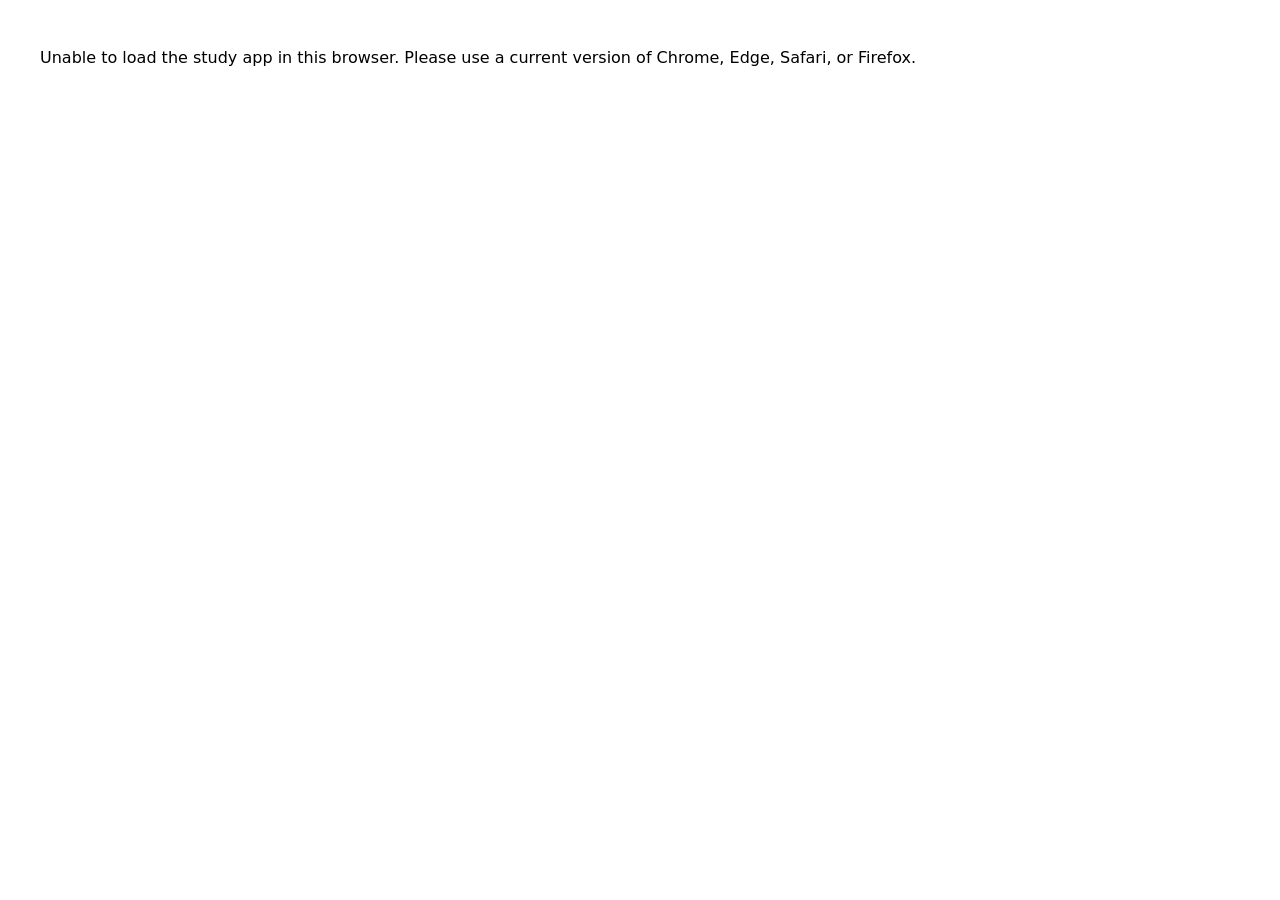
<file: index.html>
<!doctype html><html lang="en"><head><meta charset="utf-8"><meta name="viewport" content="width=device-width,initial-scale=1"><title>Citizenship Study Lab</title><meta http-equiv="refresh" content="0; url=./citizenship-practice/"><script>location.replace('./citizenship-practice/');</script></head><body style="font-family:system-ui;padding:2rem"><p>Opening <a href="./citizenship-practice/">Citizenship Study Lab</a>…</p></body></html>
</file>
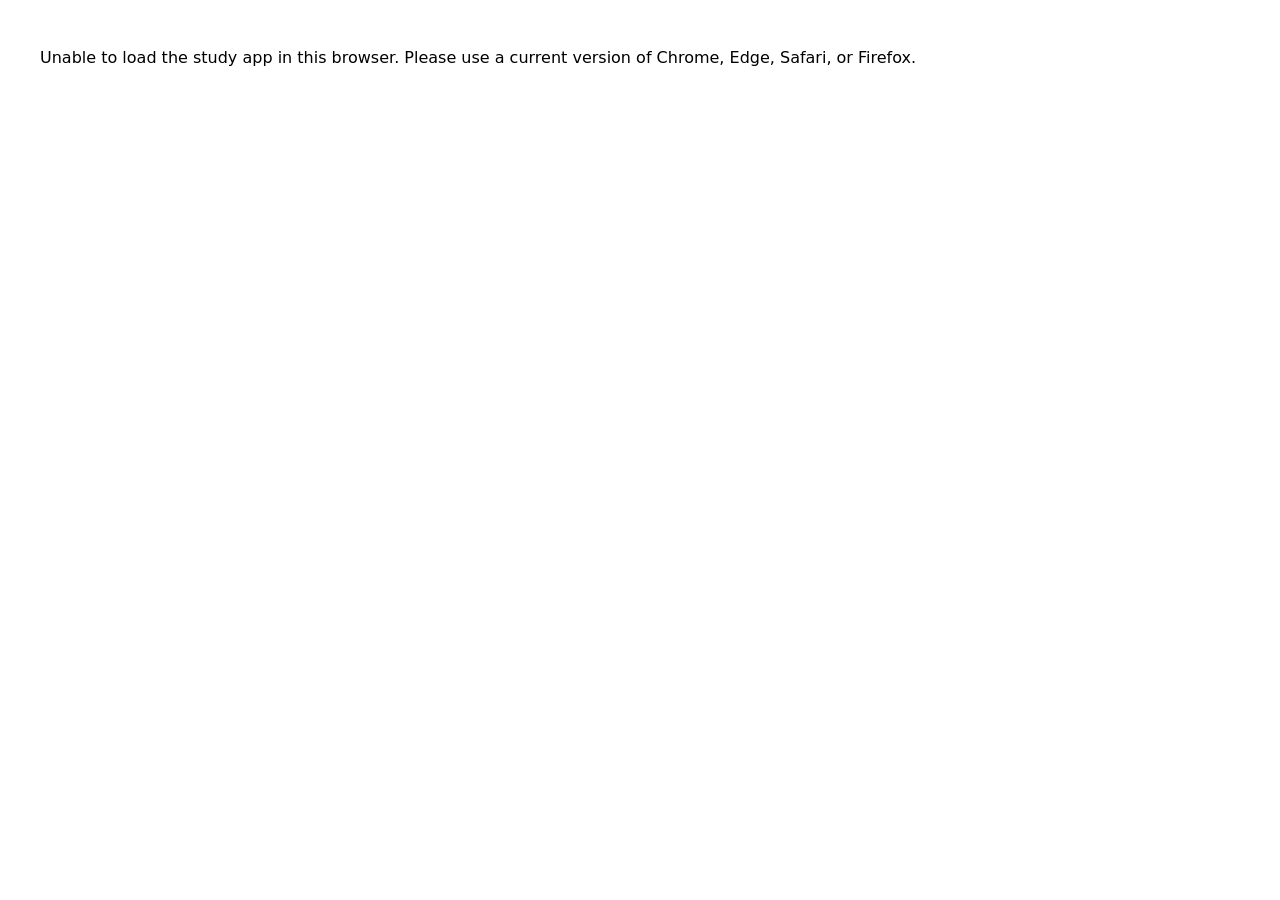
<file: citizenship-practice/index.html>
<!doctype html><html><head><meta charset="utf-8"><meta name="viewport" content="width=device-width,initial-scale=1"><title>Citizenship Study Lab</title></head><body><script>
(async()=>{const b=Uint8Array.from(atob("H4sIAB+qf2oC/+S9W28kR3Yw+D6/IpcDQ6Oviy2SfVGLLfYsm01JLXe36CYlefaDYURlRrGyOyuzJi9klwQBs/tg7D58uwvbgIGFDa+eFvMgLAbzspgXA+Y/0R9Y/4Q9l7hnZFaxW+aM18CMmpUZGZcT58S5xLl8/N9lVdquljKZt4vi0c8+xn+SQpTnB1uy3MIHUmTwz0K2Iknnom5ke7DVtbPtB1uP+GkpFvJg6yKXl8uqbreStCpbWUKryzxr5weZvMhTuU0/JnmZt7kotptUFPJgFwdo87aQj47g+TeybOb5Mjltu2yVPBPT5Mff/H3yUooiOX4jFsmt5Lg8L/Jm/sFxsxRXv6uKjz/gr3/2cdOu8N/9uqrab7e3S3Gx2v/57s6euHvnIf/cg98P7kzv34fftcz2f54+uDO7+xH8mhad3P/53uz+LNuBn+dVAW9nO9MHd6fwM62lWMDv2UzM8PVSLGVNv+FHXr6Gbu/v7dzBYRZdix3fTz+8/wCHKfISOs5SeVdK7LiWsoSB7jy4d0/o39Pz/Z9LMXsw2+V54W/oe4d+48yoQTa7S+M1c5FVl/s7ye6D5Zvk3g78pz6fil/s3Zvc25s8uDe5vbv3/nc/+y/fTqs3203+TV6e70+rOpP1Njz5Dnf32yatq6LYnsq5uMirer9ZAMzm302rbPXtQtTnebm/83AGm7g9E4u8WO0/hf2sJ82qaeViu8sn22K5LOQ2P5hsncrzSiZfPt2aNKJsthtZ57OHaVVA1xei/gUB6f2HU5G+Pq+rrsz2a5EhDpzjv4Aov0jzOi1kItpkJ9mZ0HrufjjZ3d2d7O08oBVN2hq6Xooamid7D2q5eH8y3Mvuzs6f6Y72dnYm9+9MPrwD/exG++E50i6//3CRl9tzmZ/P233o5QKg0rVtVQLeLrv2WwTKfl7OYYWtevNt2tUNrHRZ5Qil725f1mIJYHzDCA+9PIBNeqjgKrq2ergUWYb7glv43c9uQ2/Vtw50EGlEbde1e+deJs/VNBGR33f+3nv/fQVqQki11fhp1+zvwQBmNPpBWMEoxH3wj/e/u91Wy2+zvFkWYrU/K+Sbh6+6ps1nq21FzfsANaDiqWwvAWkfiiI/L7dz2P9mP5W48ofnYgmrhUHw820Ewz7+57vbeJr4fbu4wNh7b6L/j9ttJn2P5uyu6aOPPoJnOBa8474TtRPcEHA39oXuEclmd2/pzcFBCgXMyzksjWngkrHho50db7TbIm3zC+luHO2Ai/e0Wd/NdwlvkBrlflqIxfIXd+4u30zuX1xO7sF03n+IO26wTqMKTjKBMRE9EhejPryPQFabLu9JOXvg93D73r3vbsuVnNbVpTM0rbqVb9ptWu+sqhf73RLOslQ08mEhW9jEbdxlBBPsglyEANCDZh/JB7MZoO55nWdmZ/HHQ/zPNmAFPGkl4E7RLcpmf3dWJ/B/RpEHhhy2AemYCm6nos56sFQbuguAaKoizxIGKy72/RDV91xU3xlFdRwrme9N1B93vnVmswOrSucVMKxvNf3u/BlDjVB+v5CzVk9sLz4xdxUPgGmkwVx37ztzpR9qAtMKMGvBRBSen9+paRm84y7dZsgsvOHt4+m56SCZmh2bFlX6+qGDIR/RVnCzZiGKImjqjka87n13J5FYfUS8C9BcVHB6bYgntVxK0f7izgSQ5X3CFkIO7OLbHsxdqvVgfm/24UyEML/rwtxQgt1THuXtofuz29N28AjqjZ7QtvfOl2WdAzxX3/ZGqRHUztH03W0c99vobIKG5/OqaT3SAmFib/Zh5KQStAYCTCbTqhZtXpX7ZVXKh3rz8pJ2mNDhO4JWVTb+4T7ABzyav4/bisdT78sH/Q/7vAagXVYtEmlwZDyQDzTocVP37wYUiqLd+8FO3O3xGIcAf35vdlfs7bhEcreH5nDcNq1om3dAcfzeX8yHs49m0+scgT0k415H6H3vTnDQMBrwZ0BaZcg9+vT/3c9+/usu/2by81o2XdE2+AdqAieilPb0IBTqnfn4oSt2jEAN5SbkIAkJUAbDIphxe5nDsRVB942EgjjD84ADKo+sv9V7H0gSP5cPYLg70cGqC1nPCmBH8zzLZKl6epTlF99aifPPHjLb2Xk4IhF+tGMFQqL4iT0lYIa/TgGXHGjvhVvHp0Swt+HSN5YUdh7IBQyK7XuCzh4KOndB0LlDgk44hk9Ge1r0we1gDQcIHSZwKeuQthQGfKdef/uOHPmeSzr3+tzBm/[base64]/cnP5cfgYpyL9kBvls1OYkUtYTTHeSs79yp74sZnqwaGFtbtr2YAvYCv3mYl42MnLp91RfW53XO7OwboNVMvtnfc3D7Tu/wuxc99xko3zoHg+Y4zPE0vdK+ROnNoM1d1uxaYdViV64aZVVAQckDnzh3Y6Jk9frbjWmnrL7dkEZYKXDGvhOVCno0/rP/fiGzXPwi0GLf/5ZVyEGt8TurPoy00YLESBOyypgNAIh9993PPv6AjYYff6BsnGgBe/QxMOQEuFfTHGzhV2iibCSRr36MKvmW1xBG9x8o9XsryUQrtlv74NGXt09vJy9E29WARd+QiJ0c5Rd52iQnNR4Tqfz4A+jJ6w4NDzAAmx6SPCPjrH7JOsvWI2Uc/fgDbuY3b+C9MZrqBjwO/fdnH893zWTJqLoVt8kCtHYffbw0bRkYeurJZd7OE5HUElYHp1ua7O1s/7qTDcOP19nki67glVd10jUy6QD9F3D4ZElD45AulrwkWRletnmRtHOZKFkggcO+IFFwAb2ktz/+YAnzd8ClTlsLMfUc1JtE6VhbBJZX3WJp9wjk3rrdenSK/ziboaEl3G5IrdpKoOk5GsT/egpb9HormddyBjBp22Wz/8EHl5eXt7smzRtgbRcfpBacH8zgINqmtW7DGmSdi6LZFvAM5Oiqq1PZfMBvQfjahqUDWuNweqbVbJan8M3Woy/UX8mXp0dPT9U2nYhzmfz4N//w8QfCbLLC4Uc/s+iMEIDztFsaVEIK2vJhiUYSAOR8zwyezquqQfSgf5MVzDeRb0A8BH6A8JrvIS15gFc2BYWp3BN8Anj5Rixwmyyd0IN/++f/9e8cw/+pQRjYjUcf0ynkffFENunWo72dBOTVrFoAmLNEY11zG6BSLRuLMPD1iuzEe4kS15JfLGGe7yM6fpTkpXk6E3nxPuAXjfjIoEJ8ee66aPO8hakn//bPf/d/6F2yGBauiRrzor40pIGqY0sMkakMBgKkI7A0k4TFl6TNl/ADoJAs8qaRmSU+ZlNvsxhEgcZbjHryb//8D//T//v//G9qPUf4MLIYasyL4YYgNeqjwMwOtkPA5BdA9p8UcN4guZN9DhQ/mDmigj0BJu7a1WrN8mMrRHwmbMfxv1i2zVZCZ//BlivKIprfcfZghYegOdnoN2D3He9k1vypd9bgCx/h8Qk8z9/IjDD8/04+RqnEDKjePMd/YA3w6lHvLHc693tNscv/6/8Mu4THz0Evz5cgAh3Rxl63Z9QqYFY//uN/w532u1fvzvD+8JB2pte7x2LGjmjcnqkEgXMrelrrIbnJo8f4z/pR+odXJpq5xkP8e1pBEzqz3O/InLPVe0Q0gBMVLYoZ2GSHEd6Fin15qP4yUAn5utfpFI/4Rz/+5u/7XfKrx/DfhITazTrkEyA6R/3qOf2bNOLCwbkBYLLJzVBOoPfZLUJh5UXVWokkyRsiXisUZHImAC0T4G7A62FVeKMIB3PZ4mkNs1BfwVFcdBlMUMDxrWQDAWI1Ujx+az9LLucVnCYwwGyFZwbyS/gcWlYwdE1X2h2wxdub4GKfzyM4+QB93JZ2qfzouQLmS/qV8M8hAut1Chw46BOeYGfwD/CICqT2pomiusvUfa5ORy7Z4LY8UoideqFCCfw/SULhNth0fVOxp5rzB/yX/3FPEKapHeunqtuedWrr0Sfw/Zw4ABPrcziN1N6pUVyRBDs9I6nVnylZgHeSHU3yikehiEJ92A7dSZOgrocZ3b5m3s1AP6duHUHSffrolH9ZdrRJx/JN3ga92kePHoO6hlj+XJad369Zkfoj2EulKulNozNBvULD6ZbBHo14IObhHuwm1QzkpQfqjOhBjGyZ6sDUXTwW+MQ9TdaM+Vw00AsISTvJ67K6LO1gwWLwg5nGj9iBtGctHhsZv/zrQ7qSs44Ad+4EdqDeDf0DMsiiGWKCBsbpbPb+Q8/SQyacLK+ZRPdZNe3Zf9igsNWHLlp0LZiO6IiPYy6ZYW3Tv1Di1RD97iD9hl3pjz/Ly9YcHyRSWVxsxfIlSWXA/cUy+fE3/8g/lRjw42/+CQ5kWaJykIiajv5sdXtoJP7oMRo/Nj+iwqUH7Mm5BrqWFdY3jpiRkF4th6f5gjIM5+sjLfhMnab9xZl5OdcvOxGzu3+f6m2Od1z5a1e7o4c8ttLxILt+NNgZi9IOWfJvD0/GTxnNUPXY44jePweRBRieC1h1RGTuMF14psD6yMM79ywcPgDD6cWxa/x8XsIs/Gnhk7zqGnr66Me/+d+BefOT4IR+K0bDkkYPEPDs8FygRKyED/q1AavxzCB42vpd45OncMw8Tf4c/krO5nkzwGfWbGAJ55HftXny6AX8lfz4N3+7ftdGRM8HruhJcgDLnjQ1h+nTMYQyYwFndwnnPAmRtUSEBGwAtRPeWQmVvLkIokulAE6wcVeXyHdjponbdvaD1hbEvq1AOYlx5wEmuTRMWcvqIyx4GrLfgU5JobA9WpWCJkycx2VDvRbMcTz+E7bh8/IQoNt7pe9tTA/mQUS7cYl3jVwty8yTquE36iNZxK43hr7pXKavvY7oyYD54AjfhUfROuJDevBGKAmg0QGIYjRT7+kEA0inruZjeEdLpAsSy+jtpYmZBF3n7O9ovCRUTGGbd/7MxxqQyO2AShzXg6ojn1XtpdPutJsGrdj3CNsu7TS5MdF2cCpEEGVTBuQaHwSdo6PGB25iTUL+Yet2xvq1brjVRy7LNbiJ1iFN30oz15vd0wAdSxWTFzMALY8k/NPaqywTeZY3lkSHkca4cWwNW1NG9V9tU6FDBg0M3sDrbEEaMKf45fi26KZnc9m4Fjv6vQmVxFTknlDgrptt9Nb6vs0PgEMs8Iax1lgeF5658RmdlMhZE5l1KfEQtHJWVYGmD0DuRED3RS7Q+EsWX7Lx304Cm7++QCDH+7oqmiSfJZcg/iKTQyNJmsol9qGvT7J8NpP17eQr9NReJWlXkz80XSrIeVXAAqz1nNhkt8xoFmRVqbtCNslUAjOVZNcxvJJuYhwIa3bYpHW+bB/9DCYI3z8+fPHnB//12y3kJvtbJ3VepmifbFDFPFzAnFI4Yz5Fd5lyAfPammz9Gtp9PRetNiQ1HQhbC5kU4hI/wkcg72a/hKZia/+/buGDIxwrbzsSgidb3s+/mqBlFBqe9RvioycSNq5WN1Sz5Cls6RIYCF5vqBaPgX3iq5couDfw8BMJUBMYOnGJ3cs3MGVsSNd97hB6DXP4EqHprOHLkuz8py3AurmdHOIQynh1yftwbqCSKKJJFnC0wWbg5jdAX/iKcCVvb8O02nxJE8E4BX8aB2ySg72cVtVrkozwwSXsP3bWASqtsAfZ/DWC/1//5ai7+r5IYJsKATLUSm2CSDJZJEtx9UPzS27NkH0mzHBpfvV7hCw8UoClJ/ChC9lccBMQ1lrsFNoCHwKGjo9huBkDmIDb/DVtc9Efw//NbWkvXspmiShNXUu0JObVfhL2cJuOzUYkrVhM86vfltgC7xoAJ3nSoNMCWRVXv8VrTKCSHGYJm3D1fcNxL2/aSkGNQU/KE0gt2FGeSbpDvJCRkbe+m7wVSWSVZITydjerDDE0sm2AgKnNudtFJmd5qT72XoCY2QIJA42LBkThmnDcnQruSbxbwtLo95boTq/7JWwriI5AEwmat2XCqj0+Py6oNfYEylYDAKYFHOmDEFjFBX3RNbjURjYecXogQ+SYorlagaRp6y4FgV/yzCo6OhWlKmQcnP6sKzOBj6ENL8IS40s4uRZToOr2skpeVdNm3xnK6fCW7s7pwRDjX3RXv03mIpU9RPKo8JjWJKGZxMlOAVvLKllxz+cSaIFpLJkCAudppWGdzGpE5lo0BBZYhmRw5/ARrMkAW1poi6SU51WaVwrsWdW4xPonhIbjZ0K8x5s7GQbGf4vzAVGceoZWjSxm2w6A6HKFcTmvgYO081pKkhoMkrvUcTuhw0Ywx29US3PGfM2CwImsYFbw8JJ/L/[base64]/4aIeAcuoAR72hWUrgAvQcBL+6TdDPm34yv3Vl2kNn+WrARo3YxEazNHSIn4HYyR/[base64]/[base64]/hMzZ/Yp1HBydLft0+2T7cPtk33AK93HqerjhPs4NH2cON8rMn2O3KgCrtOVWvkCllYo+UwRzgkTbXKsyPW2R5lOW0BkZHFMXYpMEkFslGAIXA6bAR5nQOO11wjOI9BBYRpKa/NeXuQXNHKyvPoDgld4mty7YlkxtAT3BXfefw7Ny0b0GnflZqyTJ3+D2hyP9xZHwWfVZQLy+MplAHFjzxxGMmfA3oeIrZfQfAVK34Uszc9t/mnIkVru7sB/7u3QXzvD6pWyERcrGKxJ9j50JmWpwz/+gFsx59vdeQiEiqaQA/[base64]/O7TTtbA7gjK3jcDEuCG6OzPZC06+819dEY7KppIlKUkwGf/y58Sn9eogdcBwQ3qhdea1tuefmSHu6y0WVgZM0fIzhyERT5jm35hDI/qL5b6urrpcrwOBV63XGqB03w18n6iu2T5kQTjWGtzUj3rT4WlSeWcZOSrr6pWuyy1dNc7XSWvuho/ONaXx/Q2Jge7QMFkbShhbzxZdL0HgbIAtoxXCb3rDM+GCzKv7eIz3UX/GpHNl0lGuqK6gmDZd/NzCE2bycrIzggJI0vCc1d+BOjhrcerLgdBN1mCSgWwA4LW0EvVN1rs9S4Z/xSwZc0tZjDFG7zFDEd+B5U3omcakkU3YvxYe3okKBfrVqgio7eEfelSzsgnbrPREdT7rKJxUNwmzTMynqHsX431N+mPf+bfX3GMZcPBlU6zL8qC4+fMSgByhTwna6ZSSbvGjlpL2FzcW31juUS+2zRqroRUn/QBnyykKBtvQniqt7o/8usGEMyqogA1RXiAbdpqSQ3otFdTodMLLcmzrjCtHeOwA50ff/[base64]/V2hcePfuq5OXn63pzC9ew6JmrM7alAn8YAGvYUeE6tGnJ9YMeN6rKUNSUgOLD9LeJ+SbJIyANqIWiEq9/DEBUiqC+9+w4SNJWrH9zZioS+WmC+I5YRTKMsB/EH5A7v4YyA5T1q8LCAPtq6gxNAuuQuYyPilOwg7tjeNsfaOJs9Tp3RgW+O9OLDvyNdofsatga+YshHQvsVskjyjFMcil0EL1HykgKdh/htNZUr553D72Kv4VTFfvESeFpdSOcNXlcp/4DYqIYQXwz2QIxdZ4gYmPqZ6+YU64QsF/[base64]/VrQQIbHnD2afgl+s0KN/ItFPPKfsEERP8cPwFfBOh5a+2fySyRV7AAUfKOf3E1Ec4WAWPMfsITTcPfBHZAYuXJPl+2JkrZrxQ02NtUU/KUcTd1se29edOy/4tFMg4YoEcD+ckyVFJy8HetRMQk1plReIu+jjK+htk9PUCCFHfAuNi6ar4BNeIXHdZFVc/tORc6FCQ39/ArsgNt8U3Lq6lBGfsm0N8d9DN8JwYXUOpa1xs9xzOSMWaAm9dkH9bVbELGihZVpzEoCR2H5+KAvqQ7De5dOxk7N3qIHT0mz4CM4LjbW2HP0j8A1C+cXA70hX9iE0goVQ3iRSwTl6uRe9j+zBRS0J0IAf5GL+5ABLEKAaL4y5uw/DJRSeLC3y8EE2ObGlZwakNapuvScKGgR7OwRViib8GsJs4DsICMfrpghCvch1oHfS/3qaMo3Okr5tD69jgm6J3RZKKtU2gKPLLyJl9KkvEKxzjswrTheGVi0RbH3pY49nQqMNBR"),c=>c.charCodeAt(0));const ds=new DecompressionStream("gzip");const t=await new Response(new Blob([b]).stream().pipeThrough(ds)).text();document.open();document.write(t);document.close();})().catch(e=>{document.body.innerHTML="<p style='font-family:system-ui;padding:2rem'>Unable to load the study app in this browser. Please use a current version of Chrome, Edge, Safari, or Firefox.</p>";console.error(e);});
</script></body></html>
</file>
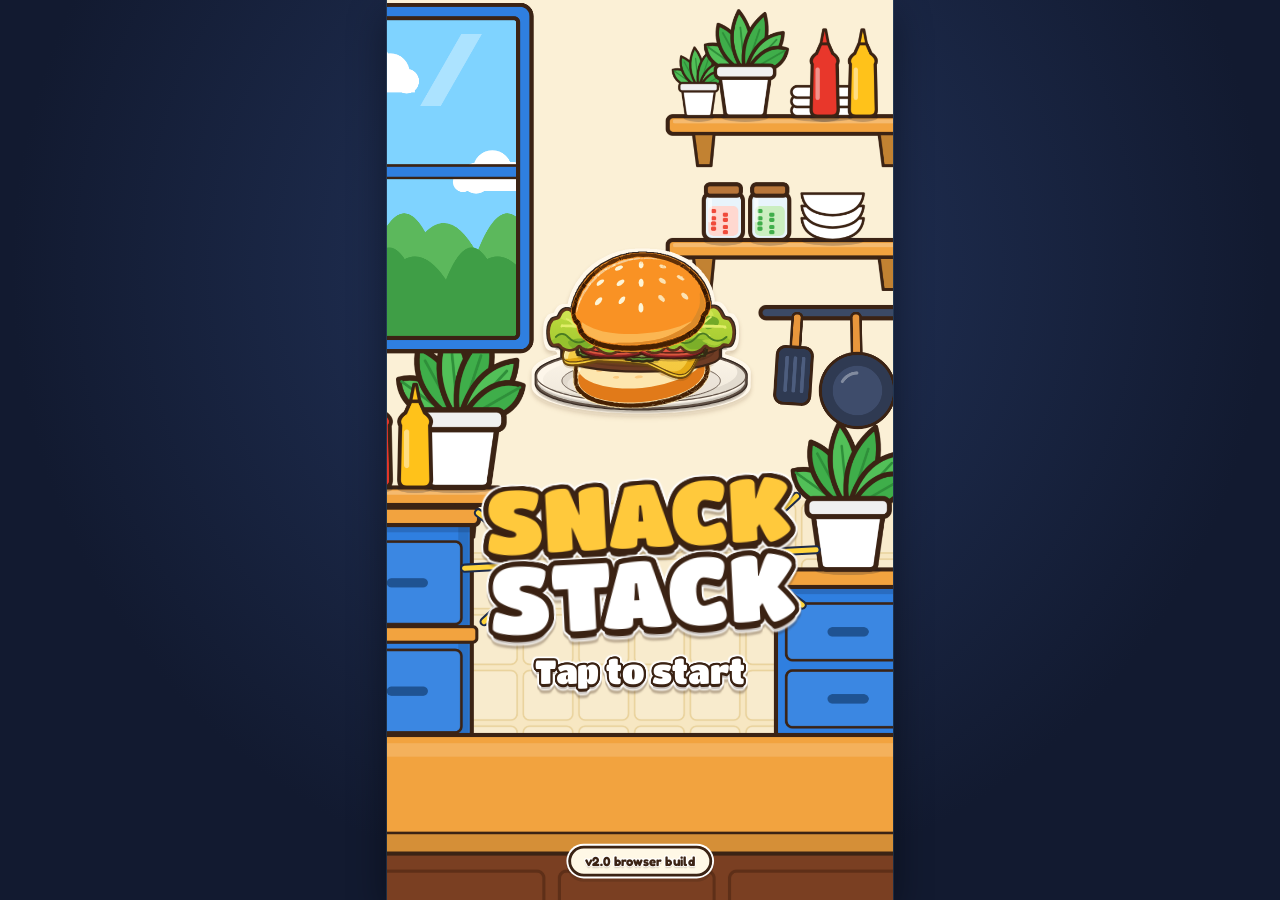
<file: snack-stack-game/index.html>
<!doctype html><html><head><meta charset=utf8><meta name=viewport content="width=device-width,initial-scale=1,viewport-fit=cover"><style>:root{color-scheme:light;box-sizing:border-box;padding-top:env(safe-area-inset-top,0px);padding-bottom:env(safe-area-inset-bottom,0px)}html{scroll-padding-top:env(safe-area-inset-top,0px)}body{margin:0;padding:0;font:14px -apple-system,BlinkMacSystemFont,sans-serif;background:#fff;color:#000}img{max-width:100%}[hidden]:not([hidden=until-found i]){display:none!important}</style></head><body>
<title>Snack Stack</title>
<meta name="theme-color" content="#1d2b4a">
<link rel="stylesheet" href="assets/fonts/fonts.css">
<link rel="stylesheet" href="css/game.css">
<link rel="stylesheet" href="css/reference-ui.css">

<div id="shell">
  <div id="stage" aria-live="polite">
    <canvas id="menubg" width="1080" height="1920" aria-hidden="true"></canvas>
    <canvas id="game" width="1080" height="1920" aria-label="Snack Stack playfield"></canvas>
    <canvas id="gamefx" width="1080" height="1920" aria-hidden="true"></canvas>
    <div id="ui"></div>
  </div>
</div>

<script src="js/core/util.js"></script>
<script src="js/core/resources.js"></script>
<script src="js/data/balance.js"></script>
<script src="js/data/dishdata.js"></script>
<script src="js/data/content.js"></script>
<script src="js/data/campaign.js"></script>
<script src="js/data/meta.js"></script>
<script src="js/core/save.js"></script>
<script src="js/core/meta.js"></script>
<script src="js/core/sprites.js"></script>
<script src="js/core/svgart.js"></script>
<script src="js/data/reference-assets.js"></script>
<script src="js/core/reference-assets.js"></script>
<script src="js/core/backgrounds.js"></script>
<script src="js/core/art.js"></script>
<script src="js/core/audio.js"></script>
<script src="js/game/orders.js"></script>
<script src="js/game/stack.js"></script>
<script src="js/game/dishplan.js"></script>
<script src="js/game/dishscene.js"></script>
<script src="js/game/dishview.js"></script>
<script src="js/game/session.js"></script>
<script src="js/game/render.js"></script>
<script src="js/ui/ui.js"></script>
<script src="js/ui/screens.js"></script>
<script src="js/ui/game_ui.js"></script>
<script src="js/main.js"></script>

</body></html>
</file>
<file: snack-stack-game/assets/fonts/fonts.css>
@font-face{font-family:"Fredoka";font-style:normal;font-weight:500;font-display:swap;src:url("fredoka-latin-500-normal.woff2") format("woff2")}
@font-face{font-family:"Fredoka";font-style:normal;font-weight:600;font-display:swap;src:url("fredoka-latin-600-normal.woff2") format("woff2")}
@font-face{font-family:"Fredoka";font-style:normal;font-weight:700;font-display:swap;src:url("fredoka-latin-700-normal.woff2") format("woff2")}
@font-face{font-family:"Nunito";font-style:normal;font-weight:600;font-display:swap;src:url("nunito-latin-600-normal.woff2") format("woff2")}
@font-face{font-family:"Nunito";font-style:normal;font-weight:700;font-display:swap;src:url("nunito-latin-700-normal.woff2") format("woff2")}
@font-face{font-family:"Nunito";font-style:normal;font-weight:800;font-display:swap;src:url("nunito-latin-800-normal.woff2") format("woff2")}
@font-face{font-family:"Nunito";font-style:normal;font-weight:900;font-display:swap;src:url("nunito-latin-900-normal.woff2") format("woff2")}
@font-face{font-family:"Titan One";font-style:normal;font-weight:400;font-display:swap;src:url("titan-one-latin-400-normal.woff2") format("woff2")}
</file>
<file: snack-stack-game/css/game.css>
/* Snack Stack — UI styles. Single deliberate look (bright food-truck arcade), not theme-switching.
   Layout: one 1080x1920 portrait stage scaled to fit; all UI is authored in design pixels (same as Godot viewport). */
:root {
  --ink: #1d2b4a;        /* outline navy */
  --ink-soft: #3b4d75;
  --sky: #7fd3ff;
  --sky-2: #c4ecff;
  --cream: #fff8e7;
  --paper: #ffffff;
  --yellow: #ffd43b;
  --yellow-d: #f2b705;
  --blue: #2f9bf0;
  --blue-d: #1f7fd0;
  --green: #45c449;
  --green-d: #2f9e33;
  --red: #f0473e;
  --red-d: #c9302a;
  --orange: #ff922b;
  --purple: #845ef7;
  --muted: #8a97b3;
  --font-display: "Lilita One", "Arial Rounded MT Bold", "Arial Black", system-ui, sans-serif;
  --font-body: "Fredoka", "Nunito", "Trebuchet MS", system-ui, sans-serif;
  color-scheme: light;
}
html, body { height: 100%; }
body { margin: 0; background: #16213b radial-gradient(circle at 50% 30%, #24365f, #121a30 70%); color: var(--ink); font-family: var(--font-body); overflow: hidden; -webkit-tap-highlight-color: transparent; user-select: none; -webkit-user-select: none; touch-action: none; }
#shell { position: fixed; inset: 0; display: grid; place-items: center; padding-left: max(0px, env(safe-area-inset-left, 0px)); padding-right: max(0px, env(safe-area-inset-right, 0px)); }
#stage { position: absolute; left: 50%; top: 50%; width: 1080px; height: 1920px; transform-origin: 0 0; overflow: hidden; background: var(--sky); border-radius: 0; box-shadow: 0 30px 80px rgba(0,0,0,.45); }
#game { position: absolute; inset: 0; width: 1080px; height: 1920px; display: block; }
#ui { position: absolute; inset: 0; font-size: 40px; }
button { font: inherit; color: inherit; cursor: pointer; }
button:focus-visible, [tabindex]:focus-visible { outline: 6px solid var(--yellow); outline-offset: 6px; }

/* ---------- screens ---------- */
.screen { position: absolute; inset: 0; display: none; flex-direction: column; align-items: center; }
.screen.on { display: flex; animation: scrIn .22s ease-out; }
@keyframes scrIn { from { opacity: 0; transform: scale(1.02); } to { opacity: 1; transform: none; } }
.bg-truck { background:
  radial-gradient(ellipse 160px 70px at 15% 9%, #fff 60%, transparent 62%),
  radial-gradient(ellipse 220px 90px at 86% 6%, #fff 60%, transparent 62%),
  linear-gradient(#fff0 0 0) ,
  repeating-linear-gradient(90deg, #f0473e 0 90px, #fff 90px 180px) 0 330px / 100% 90px no-repeat,
  linear-gradient(var(--ink), var(--ink)) 0 420px / 100% 8px no-repeat,
  linear-gradient(#ffd23f, #ffc61a) 0 428px / 100% 520px no-repeat,
  conic-gradient(#2f7fd6 25%, #f4f8ff 0 50%, #2f7fd6 0 75%, #f4f8ff 0) 0 940px / 180px 180px,
  linear-gradient(180deg, #71ccff, #bfe9ff 330px); }
.bg-truck::after { content: ""; position: absolute; left: 0; right: 0; top: 940px; height: 980px; background: linear-gradient(180deg, rgba(29,43,74,.25), rgba(29,43,74,0) 40%); pointer-events: none; }
.bg-kitchen { background-size: cover; background-position: center; }

.topbar { position: absolute; top: 36px; left: 36px; right: 36px; display: flex; align-items: center; gap: 20px; z-index: 5; }
.topbar .spacer { flex: 1; }
.pill { display: inline-flex; align-items: center; gap: 12px; height: 92px; padding: 0 30px 0 12px; background: var(--ink); color: #fff; border-radius: 46px; font-family: var(--font-display); font-size: 46px; border: 6px solid var(--ink); box-shadow: inset 0 -6px 0 rgba(255,255,255,.08); }
.pill img, .pill .ico { width: 74px; height: 74px; }
.coin { width: 66px; height: 66px; border-radius: 50%; background: radial-gradient(circle at 35% 35%, #ffe680, #fcc419 55%, #e67700); border: 5px solid var(--ink); display: inline-grid; place-items: center; font-family: var(--font-display); color: #b35c00; font-size: 36px; }
.ticket { width: 70px; height: 50px; border-radius: 10px; background: linear-gradient(135deg, #cc5de8, #845ef7); border: 5px solid var(--ink); position: relative; }
.ticket::before, .ticket::after { content: ""; position: absolute; top: 50%; width: 16px; height: 16px; margin-top: -8px; border-radius: 50%; background: var(--ink); }
.ticket::before { left: -10px; } .ticket::after { right: -10px; }
.iconbtn { width: 120px; height: 120px; border-radius: 30px; background: var(--blue); border: 7px solid var(--ink); box-shadow: 0 9px 0 var(--ink); display: grid; place-items: center; padding: 0; }
.iconbtn:active { transform: translateY(7px); box-shadow: 0 2px 0 var(--ink); }
.iconbtn svg { width: 70px; height: 70px; }
.back { position: absolute; top: 40px; left: 36px; z-index: 6; width: 130px; height: 110px; background: none; border: 0; padding: 0; }
.back svg { width: 130px; height: 110px; filter: drop-shadow(0 7px 0 var(--ink)); }
.back:active { transform: translateY(5px); }

.banner { margin-top: 150px; padding: 14px 70px 22px; background: var(--yellow); border: 8px solid var(--ink); border-radius: 18px; box-shadow: 0 12px 0 var(--ink), inset 0 8px 0 rgba(255,255,255,.45); font-family: var(--font-display); font-size: 104px; color: #fff; letter-spacing: 2px; -webkit-text-stroke: 14px var(--ink); paint-order: stroke fill; text-align: center; line-height: 1.05; position: relative; z-index: 2; }
.banner.small { font-size: 84px; padding: 10px 50px 16px; }
.outlined { -webkit-text-stroke: 12px var(--ink); paint-order: stroke fill; color: #fff; font-family: var(--font-display); }

/* chunky buttons */
.btn { display: inline-flex; align-items: center; justify-content: center; gap: 26px; min-height: 150px; padding: 0 60px; border: 8px solid var(--ink); border-radius: 44px; background: var(--green); box-shadow: 0 13px 0 var(--ink), inset 0 10px 0 rgba(255,255,255,.35), inset 0 -10px 0 rgba(0,0,0,.12); font-family: var(--font-display); font-size: 84px; color: #fff; -webkit-text-stroke: 12px var(--ink); paint-order: stroke fill; letter-spacing: 1px; transition: transform .06s; }
.btn:active { transform: translateY(10px); box-shadow: 0 3px 0 var(--ink), inset 0 10px 0 rgba(255,255,255,.35); }
.btn[disabled], .btn.locked { filter: grayscale(.75) brightness(.95); }
.btn.blue { background: var(--blue); } .btn.yellow { background: var(--yellow); } .btn.red { background: var(--red); } .btn.purple { background: var(--purple); } .btn.white { background: #fff; color: var(--ink); -webkit-text-stroke: 0; }
.btn.sm { min-height: 104px; font-size: 54px; padding: 0 40px; border-radius: 34px; -webkit-text-stroke: 9px var(--ink); box-shadow: 0 9px 0 var(--ink), inset 0 7px 0 rgba(255,255,255,.35); border-width: 7px; }
.btn.xs { min-height: 80px; font-size: 40px; padding: 0 28px; border-radius: 26px; -webkit-text-stroke: 7px var(--ink); box-shadow: 0 7px 0 var(--ink), inset 0 5px 0 rgba(255,255,255,.35); border-width: 6px; }
.btn .bico { width: 110px; height: 110px; flex: none; -webkit-text-stroke: 0; }
.btn.wide { width: 780px; }

/* ---------- splash ---------- */
#scr-splash { justify-content: center; gap: 40px; background: linear-gradient(180deg, #4aa8f5, #2a6fd1); }
#scr-splash .hero-burger { width: 520px; height: 520px; margin-top: -120px; filter: drop-shadow(0 18px 0 rgba(29,43,74,.35)); animation: bob 2.4s ease-in-out infinite; }
@keyframes bob { 50% { transform: translateY(-18px) rotate(-1.5deg); } }
.logo { font-family: var(--font-display); line-height: .9; text-align: center; transform: rotate(-3deg); position: relative; }
.logo .l1 { display: block; font-size: 190px; color: var(--yellow); -webkit-text-stroke: 26px var(--ink); paint-order: stroke fill; text-shadow: 0 14px 0 var(--ink); }
.logo .l2 { display: block; font-size: 200px; color: #fff; -webkit-text-stroke: 26px var(--ink); paint-order: stroke fill; text-shadow: 0 14px 0 var(--ink); margin-top: -10px; }
.logo .rays { position: absolute; inset: -40px -120px; pointer-events: none; }
.loadbar { width: 620px; height: 70px; border: 8px solid var(--ink); border-radius: 40px; background: #fff; overflow: hidden; box-shadow: 0 8px 0 var(--ink); }
.loadbar i { display: block; height: 100%; width: 0; background: repeating-linear-gradient(-45deg, var(--yellow) 0 30px, #ffe066 30px 60px); transition: width .25s; }
.tapstart { font-family: var(--font-display); font-size: 70px; color: #fff; -webkit-text-stroke: 12px var(--ink); paint-order: stroke fill; animation: pulse 1.2s ease-in-out infinite; }
@keyframes pulse { 50% { transform: scale(1.06); } }
.version { position: absolute; bottom: 50px; font-family: var(--font-display); color: #fff; font-size: 44px; -webkit-text-stroke: 8px var(--ink); paint-order: stroke fill; }

/* ---------- home ---------- */
#scr-home .logo { margin-top: 190px; }
#scr-home .logo .l1 { font-size: 168px; } #scr-home .logo .l2 { font-size: 176px; }
.home-btns { display: flex; flex-direction: column; gap: 48px; margin-top: 70px; align-items: center; }
.home-btns .btn { width: 720px; justify-content: flex-start; padding-left: 48px; }
.home-btns .btn.play { min-height: 210px; font-size: 130px; -webkit-text-stroke: 16px var(--ink); }
.badge-dot { position: absolute; right: -18px; top: -18px; min-width: 76px; height: 76px; border-radius: 40px; background: var(--red); border: 6px solid var(--ink); font-family: var(--font-display); font-size: 44px; -webkit-text-stroke: 0; color: #fff; display: grid; place-items: center; padding: 0 12px; }
.home-btns .btn { position: relative; }
.levelchip { display: flex; align-items: center; gap: 14px; height: 92px; padding: 0 24px 0 10px; background: var(--ink); border-radius: 46px; color: #fff; }
.levelchip .lv { width: 74px; height: 74px; border-radius: 50%; background: var(--yellow); color: var(--ink); display: grid; place-items: center; font-family: var(--font-display); font-size: 42px; border: 5px solid #fff; }
.levelchip .xpbar { width: 150px; height: 22px; border-radius: 12px; background: #3b4d75; overflow: hidden; }
.levelchip .xpbar i { display: block; height: 100%; background: var(--green); }
.home-foot { position: absolute; bottom: 60px; display: flex; gap: 30px; }

/* ---------- mode select ---------- */
.mode-list { display: flex; flex-direction: column; gap: 46px; margin-top: 80px; width: 900px; position: relative; z-index: 2; }
.modecard { position: relative; display: flex; align-items: center; gap: 30px; padding: 26px 40px 26px 26px; min-height: 270px; border: 8px solid var(--ink); border-radius: 36px; box-shadow: 0 13px 0 var(--ink), inset 0 10px 0 rgba(255,255,255,.25); text-align: left; color: #fff; }
.modecard:active { transform: translateY(9px); box-shadow: 0 4px 0 var(--ink); }
.modecard::before, .modecard::after { content: ""; position: absolute; width: 22px; height: 22px; border-radius: 50%; background: var(--ink); top: 22px; left: 22px; box-shadow: 820px 0 0 var(--ink), 0 196px 0 var(--ink), 820px 196px 0 var(--ink); }
.modecard::after { display: none; }
.modecard .art { width: 230px; height: 210px; flex: none; display: grid; place-items: center; }
.modecard .art img { max-width: 100%; max-height: 100%; }
.modecard h3 { margin: 0; font-family: var(--font-display); font-weight: 400; font-size: 104px; -webkit-text-stroke: 14px var(--ink); paint-order: stroke fill; line-height: 1; }
.modecard .tag { display: inline-block; margin-top: 16px; padding: 8px 30px; border-radius: 40px; background: rgba(255,255,255,.75); color: var(--ink); font-size: 44px; font-weight: 700; }
.modecard .best { position: absolute; right: 40px; bottom: 22px; font-size: 34px; font-weight: 700; color: #fff; background: rgba(29,43,74,.55); padding: 4px 20px; border-radius: 20px; }
.modecard.locked { filter: grayscale(.8); }
.modecard .lockmsg { font-size: 36px; font-weight: 700; margin-top: 12px; color: #fff; }

/* ---------- story / missions list ---------- */
.chapter-bar { margin-top: 44px; width: 920px; display: flex; align-items: center; gap: 18px; background: #d6f0ff; border: 8px solid var(--ink); border-radius: 26px; padding: 16px 20px; box-shadow: 0 10px 0 var(--ink); position: relative; z-index: 2; }
.chapter-bar img { width: 120px; height: 120px; }
.chapter-bar .ttl { flex: 1; font-family: var(--font-display); font-size: 52px; line-height: 1.05; }
.chapter-bar .ttl small { display: block; font-family: var(--font-body); font-weight: 700; font-size: 34px; color: var(--ink-soft); }
.chev { width: 90px; height: 110px; border-radius: 20px; background: var(--yellow); border: 6px solid var(--ink); box-shadow: 0 6px 0 var(--ink); font-family: var(--font-display); font-size: 64px; padding: 0; line-height: 1; }
.chev[disabled] { opacity: .35; }
.mission-list { margin-top: 36px; width: 860px; display: flex; flex-direction: column; gap: 26px; position: relative; z-index: 2; }
.mrow { display: flex; align-items: center; min-height: 150px; padding: 18px 30px; background: var(--cream); border: 7px solid var(--ink); border-radius: 26px; box-shadow: 0 8px 0 var(--ink); text-align: left; position: relative; }
.mrow:active { transform: translateY(6px); box-shadow: 0 2px 0 var(--ink); }
.mrow .mnum { display: inline-block; font-family: var(--font-display); font-size: 36px; padding: 2px 24px; border-radius: 30px; background: var(--yellow); border: 5px solid var(--ink); }
.mrow .mt { font-family: var(--font-display); font-size: 60px; margin-top: 6px; line-height: 1; }
.mrow .info { flex: 1; }
.mrow.locked { background: #dde5f2; color: #4b5a7c; }
.mrow.locked .mnum { background: #4b5a7c; color: #fff; }
.mrow.current { background: #fff; outline: 8px solid var(--yellow); outline-offset: -2px; }
.stars { display: flex; gap: 8px; }
.stars svg { width: 76px; height: 76px; }
.lock svg { width: 90px; height: 100px; }
.story-play { position: absolute; bottom: 70px; z-index: 3; }

/* ---------- mission detail ---------- */
.brief { margin-top: 150px; width: 940px; display: flex; flex-direction: column; gap: 28px; position: relative; z-index: 2; }
.panel { background: var(--cream); border: 8px solid var(--ink); border-radius: 32px; box-shadow: 0 10px 0 var(--ink); padding: 28px 34px; }
.cust { display: flex; gap: 24px; align-items: flex-start; }
.cust img { width: 200px; height: 200px; flex: none; }
.bubble { position: relative; flex: 1; background: #fff; border: 7px solid var(--ink); border-radius: 30px; padding: 22px 30px; font-size: 42px; font-weight: 600; line-height: 1.25; }
.bubble::before { content: ""; position: absolute; left: -32px; top: 50px; border: 18px solid transparent; border-right: 26px solid var(--ink); }
.bubble b { display: block; font-family: var(--font-display); font-weight: 400; font-size: 40px; color: var(--blue-d); margin-bottom: 4px; }
.brief h2 { margin: 0; font-family: var(--font-display); font-weight: 400; font-size: 76px; line-height: 1; }
.brief .sub { font-size: 36px; font-weight: 700; color: var(--ink-soft); }
.recipe-line { display: flex; gap: 26px; align-items: center; }
.recipe-line > img { width: 210px; height: 210px; flex: none; background: #fff; border: 6px solid var(--ink); border-radius: 30px; }
.ing-strip { display: flex; flex-wrap: wrap; gap: 6px; margin-top: 12px; }
.ing-strip img { width: 74px; height: 74px; background: #fff; border-radius: 16px; border: 4px solid #d0d8e8; }
.goals { list-style: none; margin: 0; padding: 0; display: flex; flex-direction: column; gap: 16px; }
.goals li { display: flex; align-items: center; gap: 20px; font-size: 42px; font-weight: 600; }
.goals .box { width: 58px; height: 58px; border: 6px solid var(--ink); border-radius: 14px; background: #fff; flex: none; display: grid; place-items: center; }
.goals li.met .box { background: var(--green); }
.goals li.bonus { color: var(--purple); }
.newrow { display: flex; gap: 18px; flex-wrap: wrap; }
.newchip { display: flex; align-items: center; gap: 12px; padding: 8px 22px 8px 8px; border-radius: 50px; border: 6px solid var(--ink); background: #fff; font-weight: 700; font-size: 36px; }
.newchip img { width: 76px; height: 76px; }
.newchip.hz { background: #ffe3e3; } .newchip.bn { background: #fff3bf; }
.newchip em { font-style: normal; font-family: var(--font-display); font-size: 30px; color: #fff; background: var(--red); border-radius: 20px; padding: 2px 14px; }
.newchip.bn em { background: var(--green-d); }
.diffsel { display: flex; gap: 16px; }
.diffsel button { flex: 1; height: 120px; border: 7px solid var(--ink); border-radius: 26px; background: #fff; font-family: var(--font-display); font-size: 48px; box-shadow: 0 8px 0 var(--ink); }
.diffsel button.on[data-d="normal"] { background: var(--green); color: #fff; -webkit-text-stroke: 8px var(--ink); paint-order: stroke fill; }
.diffsel button.on[data-d="hard"] { background: var(--orange); color: #fff; -webkit-text-stroke: 8px var(--ink); paint-order: stroke fill; }
.diffsel button.on[data-d="extreme"] { background: var(--red); color: #fff; -webkit-text-stroke: 8px var(--ink); paint-order: stroke fill; }
.diffsel button.locked { opacity: .45; }
.diffnote { font-size: 34px; font-weight: 600; color: var(--ink-soft); margin-top: 12px; }
.meta-row { display: flex; gap: 30px; flex-wrap: wrap; font-size: 38px; font-weight: 700; align-items: center; }
.meta-row span { display: inline-flex; align-items: center; gap: 10px; }
.meta-row .coin { width: 50px; height: 50px; font-size: 28px; }

/* ---------- gameplay HUD ---------- */
#scr-game { pointer-events: none; }
#scr-game .hud-top, #scr-game button, #scr-game .ticket-wrap { pointer-events: auto; }
.hud-top { position: absolute; top: 26px; left: 26px; right: 26px; display: flex; gap: 16px; align-items: stretch; height: 132px; }
.hbox { background: #1f2d4f; border: 6px solid #0f1830; border-radius: 26px; box-shadow: 0 7px 0 #0f1830, inset 0 -6px 0 rgba(0,0,0,.25), inset 0 4px 0 rgba(255,255,255,.08); color: #fff; display: flex; flex-direction: column; align-items: center; justify-content: center; font-family: var(--font-display); line-height: 1; }
.hbox .k { font-size: 34px; color: var(--yellow); }
.hbox .v { font-size: 64px; }
.hbox.pause { width: 120px; flex: none; padding: 0; cursor: pointer; }
.hbox.pause svg { width: 60px; height: 70px; }
.hbox.timer { flex: 1.45; flex-direction: row; gap: 12px; }
.hbox.timer svg { width: 84px; height: 84px; }
.hbox.timer .v { font-size: 74px; }
.hbox.timer.low .v { color: #ff6b6b; animation: pulse .5s infinite; }
.hbox.combo { flex: 1; }
.hbox.combo .v { color: var(--yellow); font-size: 70px; }
.hbox.combo.hot { background: linear-gradient(#ff922b, #f76707); }
.hbox.score { flex: 1.3; }
.hbox.score .k { color: #fff; }
.hbox.score .v { color: var(--yellow); }
.hbox.mist { flex: 1.15; }
.hbox.mist .k { color: #fff; }
.hearts { display: flex; gap: 6px; margin-top: 6px; }
.hearts svg { width: 46px; height: 42px; }
.ticket-wrap { position: absolute; top: 178px; left: 26px; right: 26px; display: flex; gap: 14px; align-items: stretch; }
.oticket { flex: 1; background: var(--cream); border: 6px solid var(--ink); border-radius: 26px; box-shadow: 0 7px 0 var(--ink); padding: 10px 18px 12px; display: flex; flex-direction: column; gap: 6px; min-width: 0; }
.oticket .row1 { display: flex; align-items: center; gap: 14px; min-width: 0; }
.oticket .rname { font-family: var(--font-display); font-size: 44px; white-space: nowrap; overflow: hidden; text-overflow: ellipsis; }
.oticket .onum { font-size: 30px; font-weight: 700; color: var(--ink-soft); white-space: nowrap; }
.mods { display: flex; gap: 8px; flex-wrap: nowrap; overflow: hidden; }
.mod { font-family: var(--font-display); font-size: 28px; color: #fff; padding: 2px 14px 4px; border-radius: 16px; border: 4px solid var(--ink); white-space: nowrap; }
.chips { display: flex; gap: 6px; align-items: flex-end; }
.chip { position: relative; width: 82px; height: 82px; border-radius: 18px; background: #fff; border: 5px solid #cfd8ea; display: grid; place-items: center; flex: none; transition: transform .15s; }
.chip img { width: 72px; height: 72px; }
.chip.done { opacity: .45; background: #e7f5e8; border-color: #8ce99a; }
.chip.done::after { content: ""; position: absolute; right: -6px; bottom: -6px; width: 32px; height: 32px; border-radius: 50%; background: var(--green) url("data:image/svg+xml,%3Csvg xmlns='http://www.w3.org/2000/svg' viewBox='0 0 24 24'%3E%3Cpath d='M5 12l5 5 9-10' fill='none' stroke='white' stroke-width='4' stroke-linecap='round' stroke-linejoin='round'/%3E%3C/svg%3E") center/80% no-repeat; border: 4px solid var(--ink); }
.chip.next { border-color: var(--ink); background: #fff3bf; transform: scale(1.18) translateY(-4px); box-shadow: 0 0 0 6px var(--yellow); animation: chipbob .9s ease-in-out infinite; z-index: 2; }
@keyframes chipbob { 50% { transform: scale(1.18) translateY(-10px); } }
.chip.mystery { background: #e5dbff; }
.chip.mystery span { font-family: var(--font-display); font-size: 50px; color: var(--purple); }
.chips .dir { font-size: 24px; font-weight: 700; color: var(--ink-soft); align-self: center; writing-mode: vertical-rl; transform: rotate(180deg); margin-right: 2px; }
.goalbar { position: absolute; top: 396px; right: 26px; display: flex; gap: 10px; }
.gpill { display: flex; align-items: center; gap: 10px; background: rgba(255,248,231,.94); border: 5px solid var(--ink); border-radius: 26px; padding: 4px 18px 4px 8px; font-size: 32px; font-weight: 700; }
.gpill .box { width: 40px; height: 40px; border: 5px solid var(--ink); border-radius: 10px; background: #fff; display: grid; place-items: center; }
.gpill.met .box { background: var(--green); }
.gpill.fail { background: #ffe3e3; }
.gpill.bonus { border-color: var(--purple); }
.status-row { position: absolute; bottom: 36px; left: 26px; right: 26px; display: flex; gap: 12px; justify-content: center; flex-wrap: wrap; }
.schip { display: flex; align-items: center; gap: 10px; padding: 6px 22px 6px 8px; border-radius: 40px; border: 5px solid var(--ink); background: #fff; font-family: var(--font-display); font-size: 36px; }
.schip img { width: 56px; height: 56px; }
.schip.meal-cold { background: #d0ebff; } .schip.meal-melted, .schip.meal-messy { background: #ffe8cc; } .schip.meal-crushed { background: #ffc9c9; }
.schip.nf { background: #ff6b6b; color: #fff; animation: pulse .4s infinite; }
.schip .bar { width: 120px; height: 16px; border-radius: 8px; background: rgba(0,0,0,.15); overflow: hidden; } .schip .bar i { display: block; height: 100%; background: currentColor; }
.stab { position: absolute; left: 30px; bottom: 150px; width: 34px; height: 300px; border-radius: 20px; border: 5px solid var(--ink); background: #fff; overflow: hidden; display: flex; flex-direction: column-reverse; }
.stab i { display: block; width: 100%; background: var(--green); transition: height .2s, background .2s; }
.stab-label { position: absolute; left: 14px; bottom: 100px; font-family: var(--font-display); font-size: 26px; color: #fff; -webkit-text-stroke: 6px var(--ink); paint-order: stroke fill; }
.hint { position: absolute; left: 90px; right: 90px; bottom: 140px; text-align: center; background: rgba(29,43,74,.88); color: #fff; font-size: 42px; font-weight: 600; padding: 20px 30px; border-radius: 30px; border: 5px solid #fff; animation: hintIn .3s ease-out; }
@keyframes hintIn { from { transform: translateY(30px); opacity: 0; } }
.toast { position: absolute; top: 470px; left: 50%; transform: translateX(-50%); background: #fff; border: 7px solid var(--ink); border-radius: 40px; padding: 18px 40px; font-family: var(--font-display); font-size: 52px; box-shadow: 0 9px 0 var(--ink); white-space: nowrap; animation: toastIn .3s ease-out; display: flex; align-items: center; gap: 16px; }
.toast img { width: 80px; height: 80px; }
.toast.hazard { background: #ffe3e3; } .toast.bonus { background: #fff3bf; }
@keyframes toastIn { from { transform: translate(-50%, -30px); opacity: 0; } }

/* ---------- overlays / modals ---------- */
.overlay { position: absolute; inset: 0; background: rgba(15,24,48,.62); display: flex; align-items: center; justify-content: center; z-index: 20; animation: fadeIn .18s; }
@keyframes fadeIn { from { opacity: 0; } }
.modal { width: 900px; max-height: 1700px; overflow: auto; background: var(--cream); border: 9px solid var(--ink); border-radius: 44px; box-shadow: 0 16px 0 var(--ink); padding: 40px 46px 46px; display: flex; flex-direction: column; gap: 28px; align-items: stretch; animation: popIn .26s cubic-bezier(.2,1.4,.4,1); position: relative; }
@keyframes popIn { from { transform: scale(.8); opacity: 0; } }
.modal h2 { margin: 0; text-align: center; font-family: var(--font-display); font-weight: 400; font-size: 96px; color: #fff; -webkit-text-stroke: 14px var(--ink); paint-order: stroke fill; line-height: 1; }
.modal h2.yel { color: var(--yellow); }
.modal p { margin: 0; font-size: 42px; line-height: 1.3; text-align: center; font-weight: 500; }
.modal .btns { display: flex; flex-direction: column; gap: 30px; align-items: center; margin-top: 10px; }
.modal .btns.row { flex-direction: row; justify-content: center; }
.modal .btns .btn { width: 100%; }
.modal .btns.row .btn { flex: 1; width: auto; }
.disc-art { display: grid; place-items: center; height: 260px; }
.disc-art img { width: 250px; height: 250px; animation: bob 1.6s ease-in-out infinite; }
.disc-tag { align-self: center; font-family: var(--font-display); font-size: 44px; padding: 6px 30px; border-radius: 30px; border: 6px solid var(--ink); color: #fff; }
.disc-tag.hz { background: var(--red); } .disc-tag.bn { background: var(--green); }
.disc-resp { text-align: center; font-family: var(--font-display); font-size: 82px; -webkit-text-stroke: 12px var(--ink); paint-order: stroke fill; }
.disc-resp.hz { color: #ff6b6b; } .disc-resp.bn { color: var(--yellow); }
.kv { display: grid; grid-template-columns: 1fr auto; gap: 14px 30px; font-size: 44px; font-weight: 600; }
.kv b { font-family: var(--font-display); font-weight: 400; text-align: right; }
.result-score { text-align: center; font-family: var(--font-display); font-size: 150px; color: var(--yellow); -webkit-text-stroke: 18px var(--ink); paint-order: stroke fill; line-height: 1; }
.result-sub { text-align: center; font-size: 40px; font-weight: 700; color: var(--ink-soft); }
.reward-row { display: flex; justify-content: center; gap: 40px; font-family: var(--font-display); font-size: 60px; }
.reward-row span { display: flex; align-items: center; gap: 12px; }
.unlock-list { display: flex; flex-wrap: wrap; justify-content: center; gap: 18px; }
.unlock { width: 230px; padding: 16px; background: #fff; border: 6px solid var(--ink); border-radius: 26px; text-align: center; font-weight: 700; font-size: 32px; }
.unlock img { width: 160px; height: 160px; display: block; margin: 0 auto 6px; }
.mealq { display: flex; justify-content: center; }
.mealq span { font-family: var(--font-display); font-size: 60px; padding: 8px 40px; border-radius: 40px; border: 7px solid var(--ink); background: #d0ebff; }
.choice-btns { display: flex; flex-direction: column; gap: 28px; }

/* ---------- list screens (recipes / shop / missions / settings) ---------- */
.tabs { margin-top: 40px; display: flex; gap: 14px; position: relative; z-index: 2; }
.tabs button { height: 104px; padding: 0 34px; border: 7px solid var(--ink); border-radius: 28px; background: #fff; font-family: var(--font-display); font-size: 46px; box-shadow: 0 8px 0 var(--ink); }
.tabs button.on { background: var(--yellow); }
.scroll { margin-top: 40px; width: 960px; flex: 1; overflow-y: auto; padding: 10px 10px 80px; position: relative; z-index: 2; touch-action: pan-y; scrollbar-width: none; }
.scroll::-webkit-scrollbar { display: none; }
.grid { display: grid; grid-template-columns: repeat(3, minmax(0, 1fr)); gap: 26px; }
.grid.g4 { grid-template-columns: repeat(4, minmax(0, 1fr)); gap: 18px; }
.grid.g6 { grid-template-columns: repeat(7, minmax(0, 1fr)); gap: 10px; }
.grid.g4 .card { padding: 12px 8px; gap: 4px; }
.grid.g4 .card .nm { font-size: 30px; }
.grid.g4 .card .ds { font-size: 24px; }
.grid.g6 .card { padding: 8px 4px; gap: 2px; border-width: 5px; border-radius: 20px; box-shadow: 0 5px 0 var(--ink); }
.grid.g6 .card .nm { font-size: 20px; font-family: inherit; font-weight: 800; line-height: 1.1; }
.card .nm, .card .ds { max-width: 100%; overflow-wrap: anywhere; }
.card.locked .th, .card.locked .dthumb, .card.locked .dicon { filter: brightness(0) opacity(.25); }
.gpager { margin-top: 26px; width: 960px; display: flex; align-items: center; gap: 18px; position: relative; z-index: 2; }
.gpager .gp { width: 110px; height: 96px; flex: none; border: 7px solid var(--ink); border-radius: 28px; background: var(--yellow); box-shadow: 0 8px 0 var(--ink); font-size: 44px; color: var(--ink); }
.gpager .gname { flex: 1; text-align: center; background: var(--cream); border: 7px solid var(--ink); border-radius: 28px; padding: 6px 10px; font-family: var(--font-display); font-size: 44px; line-height: 1.1; }
.gpager .gname small { display: block; font-family: inherit; font-size: 26px; color: var(--ink-soft); }
.scroll.paged { margin-top: 26px; padding-bottom: 20px; }
.card { background: var(--cream); border: 7px solid var(--ink); border-radius: 28px; box-shadow: 0 8px 0 var(--ink); padding: 18px; display: flex; flex-direction: column; align-items: center; gap: 8px; text-align: center; position: relative; }
.card img.th { width: 220px; height: 220px; }
.card .nm { font-family: var(--font-display); font-size: 40px; line-height: 1.05; }
.card .ds { font-size: 28px; font-weight: 600; color: var(--ink-soft); }
.card.locked img.th { filter: brightness(0) opacity(.25); }
.card.locked .nm { color: var(--muted); }
.card .cat { font-size: 26px; font-weight: 700; color: #fff; background: var(--blue); border-radius: 16px; padding: 2px 14px; }
.card .owned { font-family: var(--font-display); font-size: 34px; color: var(--green-d); }
.card .equipped { position: absolute; top: -18px; right: -14px; background: var(--green); color: #fff; font-family: var(--font-display); font-size: 30px; padding: 4px 18px; border: 5px solid var(--ink); border-radius: 20px; }
.card .price { display: flex; align-items: center; gap: 10px; font-family: var(--font-display); font-size: 42px; }
.card .price .coin { width: 46px; height: 46px; font-size: 24px; border-width: 4px; }
.card .price .ticket { width: 50px; height: 36px; border-width: 4px; }
.card.kit img.th { width: 220px; height: 300px; border-radius: 18px; border: 5px solid var(--ink); object-fit: cover; }
.mlist { display: flex; flex-direction: column; gap: 22px; }
.mrow2 { display: flex; align-items: center; gap: 24px; background: var(--cream); border: 7px solid var(--ink); border-radius: 26px; box-shadow: 0 7px 0 var(--ink); padding: 22px 28px; }
.mrow2 .t { flex: 1; font-size: 40px; font-weight: 700; }
.mrow2 .t small { display: block; font-size: 30px; color: var(--ink-soft); font-weight: 600; }
.pbar { margin-top: 10px; height: 34px; border-radius: 18px; border: 5px solid var(--ink); background: #fff; overflow: hidden; position: relative; }
.pbar i { display: block; height: 100%; background: var(--green); }
.pbar span { position: absolute; inset: 0; display: grid; place-items: center; font-size: 24px; font-weight: 700; }
.mrow2.done { opacity: .55; }
.set-row { display: flex; align-items: center; justify-content: space-between; gap: 20px; background: var(--cream); border: 7px solid var(--ink); border-radius: 26px; box-shadow: 0 7px 0 var(--ink); padding: 22px 30px; font-size: 44px; font-weight: 700; }
.set-row small { display: block; font-size: 30px; color: var(--ink-soft); font-weight: 600; }
.toggle { width: 170px; height: 90px; border-radius: 50px; border: 7px solid var(--ink); background: #cfd8ea; position: relative; padding: 0; flex: none; }
.toggle::after { content: ""; position: absolute; top: 6px; left: 8px; width: 64px; height: 64px; border-radius: 50%; background: #fff; border: 5px solid var(--ink); transition: left .15s; }
.toggle.on { background: var(--green); } .toggle.on::after { left: 78px; }
.seg { display: flex; border: 7px solid var(--ink); border-radius: 30px; overflow: hidden; flex: none; }
.seg button { border: 0; background: #fff; font-family: var(--font-display); font-size: 38px; padding: 14px 26px; }
.seg button.on { background: var(--yellow); }
.howto { text-align: left !important; font-size: 40px !important; }
.howto li { margin-bottom: 14px; }
.screen .foot-note { position: absolute; bottom: 30px; font-size: 30px; color: #fff; font-weight: 600; text-shadow: 0 3px 0 var(--ink); z-index: 2; }

@media (prefers-reduced-motion: reduce) { *, *::before, *::after { animation-duration: .001s !important; animation-iteration-count: 1 !important; transition-duration: .001s !important; } }
.rm *, .rm *::before, .rm *::after { animation-duration: .001s !important; animation-iteration-count: 1 !important; }

/* ---------- gameplay extras (start banner, goal rows in pause/results) ---------- */
.gbanner { position: absolute; top: 760px; left: 0; right: 0; text-align: center; font-family: var(--font-display); font-size: 130px; color: var(--yellow); -webkit-text-stroke: 20px var(--ink); paint-order: stroke fill; animation: bannerIn 1.5s ease-out forwards; pointer-events: none; }
@keyframes bannerIn { 0% { transform: scale(.4); opacity: 0; } 15% { transform: scale(1.1); opacity: 1; } 25% { transform: scale(1); } 80% { opacity: 1; } 100% { opacity: 0; transform: translateY(-40px); } }
.modal .goals li { display: flex; align-items: center; }
.modal .goals li b { font-family: var(--font-display); font-weight: 400; }
.goals li.met .box svg, .gpill .box svg { display: block; }
.results-ov .modal { gap: 22px; }
.results-ov .kv { font-size: 38px; }


/* ============ v1.1 look: bubble fonts, white sticker outlines, flat art ============ */
:root {
  --font-display: "Titan One", "Fredoka", "Arial Rounded MT Bold", "Arial Black", system-ui, sans-serif; /* titles, logo, buttons */
  --font-label: "Fredoka", "Nunito", "Arial Rounded MT Bold", system-ui, sans-serif;                      /* HUD, labels, chips, numbers */
  --font-body: "Nunito", "Fredoka", "Trebuchet MS", system-ui, sans-serif;                              /* subtext */
  --rim-text: drop-shadow(4px 0 0 #fff) drop-shadow(-4px 0 0 #fff) drop-shadow(0 4px 0 #fff) drop-shadow(0 -4px 0 #fff) drop-shadow(0 9px 0 rgba(15,24,48,.45));
  --rim-box: 0 0 0 6px #fff, 0 13px 0 6px rgba(15,24,48,.45);
}
body { font-weight: 700; }
.modal p, .diffnote, .result-sub, .card .ds, .chapter-bar .ttl small, .bubble, .howto li, .set-row small, .mrow2 .t small { font-family: var(--font-body); font-weight: 700; }
/* labels in Fredoka */
.hbox, .oticket .rname, .oticket .onum, .mod, .schip, .gpill, .card .nm, .card .price, .card .owned, .card .equipped, .tabs button, .chapter-bar .ttl, .mrow .mnum, .mrow .mt, .kv, .kv b, .diffsel button, .seg button, .pill, .levelchip .lv, .chev, .newchip, .newchip em, .disc-tag, .reward-row, .mealq span, .toast, .bubble b, .goals li, .set-row, .mrow2 .t, .modecard .tag, .unlock, .badge-dot, .hint { font-family: var(--font-label); font-weight: 700; }
/* bubble titles + buttons in Titan One, white outline + depth */
.logo, .banner, .btn, .modal h2, .modecard h3, .result-score, .gbanner, .disc-resp, .brief h2, .tapstart, .version { font-family: var(--font-display); font-weight: 400; }
.logo .l1, .logo .l2 { text-shadow: none; filter: var(--rim-text); }
.modal h2, .result-score, .gbanner, .disc-resp, .modecard h3, .tapstart, .version, .stab-label { filter: var(--rim-text); }
.btn, .home-btns .btn.play { text-shadow: none; }
.btn > * { filter: none; }
/* white sticker ring around every chunky element */
.btn { box-shadow: var(--rim-box), inset 0 10px 0 rgba(255,255,255,.35); }
.btn.sm, .btn.xs { box-shadow: 0 0 0 5px #fff, 0 10px 0 5px rgba(15,24,48,.45), inset 0 6px 0 rgba(255,255,255,.35); }
.btn:active, .btn.sm:active, .btn.xs:active { box-shadow: 0 0 0 5px #fff, 0 3px 0 5px rgba(15,24,48,.45); }
.modecard { box-shadow: var(--rim-box), inset 0 10px 0 rgba(255,255,255,.3); }
.modecard:active { box-shadow: 0 0 0 6px #fff, 0 4px 0 6px rgba(15,24,48,.45); }
.banner { box-shadow: var(--rim-box), inset 0 8px 0 rgba(255,255,255,.45); }
.panel, .mrow, .card, .chapter-bar, .modal, .oticket, .mrow2, .set-row, .unlock { box-shadow: var(--rim-box); }
.tabs button, .diffsel button, .chev, .gpill, .schip, .toast, .mod, .newchip { box-shadow: 0 0 0 5px #fff, 0 8px 0 5px rgba(15,24,48,.4); }
.pill, .levelchip { box-shadow: 0 0 0 5px #fff, 0 8px 0 5px rgba(15,24,48,.35); }
.iconbtn { background: none; border: 0; box-shadow: none; width: 128px; height: 128px; }
/* icons (drawn in code, served as images) */
.ico { display: block; pointer-events: none; }
.iconbtn .ico { width: 128px; height: 128px; }
.back { width: 124px; height: 124px; } .back .ico { width: 124px; height: 124px; }
.btn .bico { width: 116px; height: 116px; }
.stars .ico { width: 76px; height: 76px; display: inline-block; }
.stars { display: inline-flex; gap: 2px; }
.lock .ico { width: 96px; height: 96px; }
.hearts .ico { width: 40px; height: 40px; }
.goals .box .ico { width: 54px; height: 54px; } .gpill .box .ico { width: 40px; height: 40px; }
.goals li.met .box, .gpill.met .box { background: none; border: 0; }
.coin { width: 70px; height: 70px; border: 0; border-radius: 0; background: var(--ico-coin) center/contain no-repeat; font-size: 0; display: inline-block; }
.ticket { width: 70px; height: 70px; border: 0; border-radius: 0; background: var(--ico-gem) center/contain no-repeat; display: inline-block; }
.ticket::before, .ticket::after { display: none; }
.meta-row .coin { width: 54px; height: 54px; } .card .price .coin, .card .price .ticket { width: 50px; height: 50px; }
.pill { background: #1f2d4f; }
/* menu backdrop: flat food-truck scene */
.bg-truck { background: #5cc2ff var(--menu-bg) center/cover no-repeat; }
.bg-truck::after { display: none; }

/* ---------- top HUD: fixed 5-column grid, everything centred and sized to fit ---------- */
.hud-top { display: grid; grid-template-columns: 128px 1.45fr 1fr 1.2fr 1.12fr; gap: 14px; height: 136px; top: 24px; left: 22px; right: 22px; }
.hbox { min-width: 0; overflow: hidden; border-radius: 28px; border: 6px solid #0f1830; box-shadow: 0 0 0 5px #fff, 0 9px 0 5px rgba(15,24,48,.45); padding: 0 6px; gap: 2px; }
.hbox .k { font-size: 32px; line-height: 1; color: #fff; letter-spacing: .5px; }
.hbox .v { font-size: 60px; line-height: 1; font-weight: 700; white-space: nowrap; font-variant-numeric: tabular-nums; }
.hbox.pause { width: auto; background: none; border: 0; box-shadow: none; padding: 0; }
.hbox.pause .ico { width: 128px; height: 128px; }
.hbox.timer { flex-direction: row; gap: 10px; }
.hbox.timer .ico { width: 80px; height: 80px; flex: none; }
.hbox.timer .v { font-size: 64px; }
.hbox.combo .v { color: var(--yellow); font-size: 64px; }
.hbox.combo .k { font-size: 28px; color: #fff; }
.hbox.combo.hot { background: #f76707; }
.hbox.combo.hot .v { color: #fff; }
.hbox.score .v { color: var(--yellow); }
.hbox.mist .row { display: flex; align-items: center; gap: 6px; }
.hbox.mist .row .ico { width: 44px; height: 44px; }
.hbox.mist .v { font-size: 52px; }
.hearts { margin-top: 2px; gap: 2px; }
.ticket-wrap { top: 186px; left: 22px; right: 22px; }
.goalbar { top: 404px; }
.chip { flex: 0 1 82px; width: auto; aspect-ratio: 1; min-width: 0; }
.chip img { width: 88%; height: 88%; }

#menubg { position: absolute; inset: 0; width: 1080px; height: 1920px; display: block; }
.bg-truck { background: transparent; }
#scr-splash { background: transparent !important; }

/* ============ v1.1 polish: restaurant theme ============ */
/* ribbon banner with folded tails (screen titles) */
.banner { position: relative; z-index: 1; isolation: isolate; color: #fff; background: linear-gradient(#ff5d50, #e8372b 60%, #d22f24); border: 8px solid var(--ink); border-radius: 16px; -webkit-text-stroke: 14px var(--ink); paint-order: stroke fill; text-shadow: 0 8px 0 rgba(15,24,48,.35); box-shadow: 0 0 0 6px #fff, 0 13px 0 6px rgba(15,24,48,.45), inset 0 8px 0 rgba(255,255,255,.3); }
.banner::before, .banner::after { content: ""; position: absolute; top: 26px; bottom: -34px; width: 96px; background: #b8231a; border: 8px solid var(--ink); z-index: -1; }
.banner::before { left: -70px; clip-path: polygon(0 0, 100% 0, 100% 100%, 0 100%, 34% 50%); border-right: 0; }
.banner::after { right: -70px; clip-path: polygon(0 0, 100% 0, 66% 50%, 100% 100%, 0 100%); border-left: 0; }
/* buttons: soft top gradient + text shadow for depth */
.btn { background-image: linear-gradient(rgba(255,255,255,.28), rgba(255,255,255,0) 48%, rgba(0,0,0,.08)); text-shadow: 0 6px 0 rgba(15,24,48,.35); }
.btn.white { text-shadow: none; }
.modecard { background-image: linear-gradient(rgba(255,255,255,.22), rgba(255,255,255,0) 50%, rgba(0,0,0,.08)); }
.modecard h3 { text-shadow: 0 7px 0 rgba(15,24,48,.35); }
/* panels / cards: cream with soft top highlight and an inner hairline */
.panel, .mrow, .card, .oticket, .mrow2, .set-row, .chapter-bar { background-image: linear-gradient(rgba(255,255,255,.55), rgba(255,255,255,0) 40%); }
.panel, .card, .mrow, .mrow2 { box-shadow: 0 0 0 6px #fff, 0 12px 0 6px rgba(15,24,48,.42), inset 0 0 0 4px rgba(255,255,255,.7); }
.mrow.current { box-shadow: 0 0 0 6px var(--yellow), 0 12px 0 6px rgba(15,24,48,.42), inset 0 0 0 4px rgba(255,255,255,.7); }
/* popups: striped awning across the top */
.modal { padding-top: 84px; overflow: hidden; }
.modal::before { content: ""; position: absolute; left: 0; right: 0; top: 0; height: 52px; background: repeating-linear-gradient(90deg, #e8372b 0 70px, #ffffff 70px 140px); border-bottom: 7px solid var(--ink); }
.modal::after { content: ""; position: absolute; left: 0; right: 0; top: 52px; height: 22px; background: radial-gradient(circle at 35px 0, #e8372b 0 28px, transparent 29px) 0 0/140px 22px repeat-x, radial-gradient(circle at 105px 0, #ffffff 0 28px, transparent 29px) 0 0/140px 22px repeat-x; pointer-events: none; }
.modal h2 { text-shadow: 0 8px 0 rgba(15,24,48,.3); }
/* currency pills */
.pill { background: linear-gradient(#2a3b63, #1d2b4a); border: 6px solid #0f1830; padding-left: 8px; }
.pill .coin, .pill .ticket { width: 78px; height: 78px; margin-left: -26px; filter: drop-shadow(0 4px 0 rgba(15,24,48,.4)); }
.levelchip { background: linear-gradient(#2a3b63, #1d2b4a); border: 6px solid #0f1830; }
/* HUD boxes: subtle gradient, wider timer */
.hbox { background: linear-gradient(#2a3b63, #1d2b4a 60%, #18233d); }
.hud-top { grid-template-columns: 124px 1.62fr 0.98fr 1.12fr 1.06fr; }
.hbox.timer .ico { width: 70px; height: 70px; }
.hbox.timer .v { font-size: 58px; }
.hbox .v, .hbox .k { text-shadow: 0 4px 0 rgba(0,0,0,.35); }
.gbanner { text-shadow: 0 12px 0 rgba(15,24,48,.35); }


/* ============ v1.2 soft sticker style (mockup set 13): warm brown outlines, pill shapes, bottom lip ============ */
:root {
  --ink: #3b2314; --ink-soft: #7a5a44; --cream: #fff8e6; --paper: #fffdf6;
  --yellow: #ffc93c; --yellow-d: #f2a900; --blue: #45a5f5; --blue-d: #2b84d6; --green: #7fca4a; --green-d: #5aa52e; --red: #f25c45; --red-d: #d63f2a; --purple: #9b6cf0; --orange: #ff9a2e;
  --lip: inset 0 -10px 0 rgba(59,35,20,.16), inset 0 7px 0 rgba(255,255,255,.38);
  --rim-box: 0 0 0 4px #fff, 0 9px 0 4px rgba(59,35,20,.26);
  --rim-text: drop-shadow(3px 0 0 #fff) drop-shadow(-3px 0 0 #fff) drop-shadow(0 3px 0 #fff) drop-shadow(0 -3px 0 #fff) drop-shadow(0 7px 0 rgba(59,35,20,.32));
}
body { color: var(--ink); }
/* buttons: full pills, thick brown outline, darker bottom lip, soft top shine */
.btn { border: 8px solid var(--ink); border-radius: 999px; background-image: none; box-shadow: var(--rim-box), var(--lip); text-shadow: 0 5px 0 rgba(59,35,20,.3); }
.btn.sm, .btn.xs { border-width: 7px; border-radius: 999px; box-shadow: 0 0 0 4px #fff, 0 7px 0 4px rgba(59,35,20,.26), var(--lip); }
.btn:active, .btn.sm:active, .btn.xs:active { transform: translateY(6px); box-shadow: 0 0 0 4px #fff, 0 2px 0 4px rgba(59,35,20,.26), inset 0 -4px 0 rgba(59,35,20,.16); }
.btn.white { background: var(--paper); color: var(--ink); }
.home-btns { gap: 40px; }
.home-btns .btn { border-radius: 70px; }
.home-btns .btn.play { min-height: 230px; border-radius: 90px; }
/* banners: soft yellow pill with darker tails, brown lettering */
.banner { color: #fff; background: var(--yellow); border: 8px solid var(--ink); border-radius: 999px; -webkit-text-stroke: 13px var(--ink); paint-order: stroke fill; text-shadow: 0 6px 0 rgba(59,35,20,.3); box-shadow: var(--rim-box), var(--lip); }
.banner::before, .banner::after { background: var(--yellow-d); border-color: var(--ink); top: 30px; bottom: -26px; }
/* panels / cards / list rows: cream, generous radius, gentle lip */
.panel, .card, .mrow, .mrow2, .set-row, .chapter-bar, .oticket, .unlock { background: var(--cream); border: 7px solid var(--ink); border-radius: 36px; box-shadow: var(--rim-box), inset 0 -8px 0 rgba(59,35,20,.07); background-image: none; }
.modal { background: var(--cream); border: 8px solid var(--ink); border-radius: 50px; box-shadow: 0 0 0 5px #fff, 0 14px 0 5px rgba(59,35,20,.3); }
.modal::before { border-bottom-color: var(--ink); }
.overlay { background: rgba(59,35,20,.5); }
.modal h2 { -webkit-text-stroke-color: var(--ink); text-shadow: 0 7px 0 rgba(59,35,20,.28); }
.tabs button, .diffsel button, .chev, .seg button { border: 6px solid var(--ink); border-radius: 999px; box-shadow: 0 0 0 4px #fff, 0 7px 0 4px rgba(59,35,20,.24), inset 0 -6px 0 rgba(59,35,20,.1); background: var(--paper); color: var(--ink); }
.tabs button.on, .seg button.on { background: var(--yellow); }
.mod, .gpill, .schip, .toast, .newchip, .disc-tag { border-color: var(--ink); border-radius: 999px; box-shadow: 0 0 0 4px #fff, 0 6px 0 4px rgba(59,35,20,.22); }
.mrow .mnum { background: none; border: 0; padding: 0; font-size: 30px; color: var(--ink-soft); }
/* top bar pills: cream pills, icon overlapping the left edge */
.pill, .levelchip { background: var(--paper); color: var(--ink); border: 6px solid var(--ink); border-radius: 999px; box-shadow: 0 0 0 4px #fff, 0 7px 0 4px rgba(59,35,20,.22); }
.pill { height: 84px; padding: 0 28px 0 8px; font-size: 42px; }
.levelchip .lv { background: var(--yellow); color: var(--ink); border: 5px solid var(--ink); }
.levelchip .xpbar { background: #f1e2c4; border: 4px solid var(--ink); height: 26px; }
.levelchip .xpbar i { background: var(--yellow); }
/* mission list: round icon badge, objective line, status pill */
.mission-list { gap: 26px; }
.mrow { gap: 22px; padding: 16px 22px; min-height: 170px; }
.mrow.current { background: #fff1c2; box-shadow: 0 0 0 5px var(--yellow), 0 9px 0 5px rgba(59,35,20,.26), inset 0 -8px 0 rgba(59,35,20,.07); }
.mrow.locked { background: #efe6d6; }
.micon { width: 128px; height: 128px; flex: none; border-radius: 50%; background: #ffe7a3; border: 6px solid var(--ink); display: grid; place-items: center; overflow: hidden; }
.micon img { width: 112px; height: 112px; }
.mrow .mt { font-size: 52px; }
.msub { font-family: var(--font-body); font-weight: 700; font-size: 28px; color: var(--ink-soft); margin-top: 4px; }
.mrow .stars .ico { width: 44px; height: 44px; }
.mstat { flex: none; display: flex; align-items: center; gap: 8px; padding: 10px 24px 10px 12px; border-radius: 999px; border: 6px solid var(--ink); font-family: var(--font-label); font-size: 34px; box-shadow: 0 0 0 4px #fff, 0 6px 0 4px rgba(59,35,20,.22), inset 0 -6px 0 rgba(59,35,20,.12); }
.mstat .ico { width: 50px; height: 50px; }
.mstat.done { background: var(--green); color: #fff; -webkit-text-stroke: 6px var(--ink); paint-order: stroke fill; }
.mstat.cur { background: var(--yellow); color: var(--ink); }
.mstat.lock { background: #e3d7c3; color: var(--ink-soft); }
.chapter-bar img { width: 150px; height: 150px; }
.chapter-bar .ttl { font-family: var(--font-display); font-size: 50px; }
/* mode cards */
.modecard { border: 8px solid var(--ink); border-radius: 50px; box-shadow: var(--rim-box), var(--lip); background-image: none; }
.modecard::before, .modecard::after { background: var(--ink); }
.modecard .tag { background: rgba(59,35,20,.28); color: #fff; }
/* gameplay HUD: cream pills with brown outline, yellow combo + pause */
.hbox { background: var(--paper); color: var(--ink); border: 7px solid var(--ink); border-radius: 999px; box-shadow: 0 0 0 4px #fff, 0 8px 0 4px rgba(59,35,20,.26), inset 0 -7px 0 rgba(59,35,20,.08); }
.hbox .k { color: var(--ink-soft); text-shadow: none; font-size: 28px; }
.hbox .v { color: var(--ink); text-shadow: none; }
.hbox.score .v { color: var(--ink); }
.hbox.combo, .hbox.combo.hot { background: var(--yellow); }
.hbox.combo .v, .hbox.combo.hot .v { color: #fff; -webkit-text-stroke: 8px var(--ink); paint-order: stroke fill; }
.hbox.combo .k { color: var(--ink); }
.hbox.combo.hot { background: var(--orange); }
.hbox.timer { padding-left: 0; }
.hbox.timer .ico { width: 92px; height: 92px; margin-left: -14px; }
.hbox.timer.low .v { color: var(--red); }
.hbox.pause { border-radius: 30px; }
.oticket .rname { color: var(--ink); }
.chip { border-color: #e9d9b8; background: var(--paper); }
.chip.next { border-color: var(--ink); background: #fff1c2; box-shadow: 0 0 0 5px var(--yellow); }
.stab { border-color: var(--ink); } .stab-label { -webkit-text-stroke-color: var(--ink); }
.hint { background: rgba(59,35,20,.86); border-color: #fff; }
.goals .box { border-color: var(--ink); border-radius: 16px; }
.bubble { border-color: var(--ink); }
.cust img { border-radius: 50%; }
.mrow.locked .mnum { background: none; color: var(--ink-soft); }
.mission-list { gap: 20px; }
.mrow { min-height: 140px; padding: 12px 20px; }
.micon { width: 112px; height: 112px; } .micon img { width: 98px; height: 98px; }
.mrow .mt { font-size: 48px; }
.hbox.score .k, .hbox.mist .k, .hbox .k { color: var(--ink-soft); }
.hbox.mist .v, .hbox.score .v { color: var(--ink); }
/* titles: one seamless rounded pill panel (no separate ribbon tails) */
.banner::before, .banner::after { display: none !important; content: none; }
.banner { padding: 18px 64px 24px; border-radius: 999px; line-height: 1; }
.banner.small { padding: 14px 56px 20px; }

/* ============ text legibility pass: every piece of text gets an outline ============ */
:root {
  --halo: 2px 0 0 #fff, -2px 0 0 #fff, 0 2px 0 #fff, 0 -2px 0 #fff, 1.5px 1.5px 0 #fff, -1.5px 1.5px 0 #fff, 1.5px -1.5px 0 #fff, -1.5px -1.5px 0 #fff, 0 4px 3px rgba(59,35,20,.22);
  --halo-dark: 2px 0 0 var(--ink), -2px 0 0 var(--ink), 0 2px 0 var(--ink), 0 -2px 0 var(--ink), 1.5px 1.5px 0 var(--ink), -1.5px 1.5px 0 var(--ink), 1.5px -1.5px 0 var(--ink), -1.5px -1.5px 0 var(--ink), 0 4px 0 rgba(59,35,20,.3);
}
/* default (zero specificity): dark text gets a white outline + soft shadow */
:where(#ui *) { text-shadow: var(--halo); }
/* white text on colour gets a brown outline + shadow instead */
.modecard .tag, .modecard .lockmsg, .modecard .best, .hint, .card .cat, .mstat.done, .newchip em, .disc-tag, .card .equipped, .mod, .badge-dot, .schip.nf, .levelchip .lv { text-shadow: var(--halo-dark); }
.modecard .tag { background: rgba(59,35,20,.38); }
.hbox .k, .hbox .v { text-shadow: var(--halo); }
.hbox.combo .v { text-shadow: 0 4px 0 rgba(59,35,20,.3); }
/* loose text that sat directly on the background now has its own cream pill */
.foot-note, .version { background: var(--cream); color: var(--ink); border: 6px solid var(--ink); border-radius: 999px; padding: 10px 30px; font-family: var(--font-label); font-weight: 700; font-size: 30px; box-shadow: 0 0 0 4px #fff, 0 7px 0 4px rgba(59,35,20,.24); -webkit-text-stroke: 0; filter: none; }
.foot-note { position: absolute; bottom: 30px; left: 50%; transform: translateX(-50%); white-space: nowrap; }
.version { font-size: 28px; }
.tapstart { color: #fff; -webkit-text-stroke: 12px var(--ink); paint-order: stroke fill; }
/* in-game HUD: Mistakes box fits label + count + hearts */
.hbox.mist { gap: 0; }
.hbox.mist .k { font-size: 24px; }
.hbox.mist .row .v { font-size: 42px; }
.hbox.mist .row .ico { width: 34px; height: 34px; }
.hearts .ico { width: 30px; height: 30px; }
/* small captions: a touch bigger and bolder */
.card .ds, .mrow2 .t small, .set-row small, .msub { font-weight: 800; }
.card .ds { font-size: 26px; color: var(--ink-soft); }
.screen .foot-note { color: var(--ink); -webkit-text-stroke: 0; opacity: 1; font-size: 28px; text-shadow: var(--halo); }

/* ============ outlines built from text-shadow (works in every browser, never covers the letter) ============ */
:root {
  --ol2: 2.0px 0.0px 0 var(--ink), 1.8px 0.8px 0 var(--ink), 1.4px 1.4px 0 var(--ink), 0.8px 1.8px 0 var(--ink), 0.0px 2.0px 0 var(--ink), -0.8px 1.8px 0 var(--ink), -1.4px 1.4px 0 var(--ink), -1.8px 0.8px 0 var(--ink), -2.0px 0.0px 0 var(--ink), -1.8px -0.8px 0 var(--ink), -1.4px -1.4px 0 var(--ink), -0.8px -1.8px 0 var(--ink), -0.0px -2.0px 0 var(--ink), 0.8px -1.8px 0 var(--ink), 1.4px -1.4px 0 var(--ink), 1.8px -0.8px 0 var(--ink), 0 4px 0 var(--ink), 0 8px 2px rgba(59,35,20,.28);
  --ol3: 3.0px 0.0px 0 var(--ink), 2.8px 1.1px 0 var(--ink), 2.1px 2.1px 0 var(--ink), 1.1px 2.8px 0 var(--ink), 0.0px 3.0px 0 var(--ink), -1.1px 2.8px 0 var(--ink), -2.1px 2.1px 0 var(--ink), -2.8px 1.1px 0 var(--ink), -3.0px 0.0px 0 var(--ink), -2.8px -1.1px 0 var(--ink), -2.1px -2.1px 0 var(--ink), -1.1px -2.8px 0 var(--ink), -0.0px -3.0px 0 var(--ink), 1.1px -2.8px 0 var(--ink), 2.1px -2.1px 0 var(--ink), 2.8px -1.1px 0 var(--ink), 0 5px 0 var(--ink), 0 9px 2px rgba(59,35,20,.28);
  --ol4: 4.0px 0.0px 0 var(--ink), 3.7px 1.5px 0 var(--ink), 2.8px 2.8px 0 var(--ink), 1.5px 3.7px 0 var(--ink), 0.0px 4.0px 0 var(--ink), -1.5px 3.7px 0 var(--ink), -2.8px 2.8px 0 var(--ink), -3.7px 1.5px 0 var(--ink), -4.0px 0.0px 0 var(--ink), -3.7px -1.5px 0 var(--ink), -2.8px -2.8px 0 var(--ink), -1.5px -3.7px 0 var(--ink), -0.0px -4.0px 0 var(--ink), 1.5px -3.7px 0 var(--ink), 2.8px -2.8px 0 var(--ink), 3.7px -1.5px 0 var(--ink), 2.2px 0.0px 0 var(--ink), 1.6px 1.6px 0 var(--ink), 0.0px 2.2px 0 var(--ink), -1.6px 1.6px 0 var(--ink), -2.2px 0.0px 0 var(--ink), -1.6px -1.6px 0 var(--ink), -0.0px -2.2px 0 var(--ink), 1.6px -1.6px 0 var(--ink), 0 6px 0 var(--ink), 0 10px 2px rgba(59,35,20,.28);
  --ol5: 5.0px 0.0px 0 var(--ink), 4.6px 1.9px 0 var(--ink), 3.5px 3.5px 0 var(--ink), 1.9px 4.6px 0 var(--ink), 0.0px 5.0px 0 var(--ink), -1.9px 4.6px 0 var(--ink), -3.5px 3.5px 0 var(--ink), -4.6px 1.9px 0 var(--ink), -5.0px 0.0px 0 var(--ink), -4.6px -1.9px 0 var(--ink), -3.5px -3.5px 0 var(--ink), -1.9px -4.6px 0 var(--ink), -0.0px -5.0px 0 var(--ink), 1.9px -4.6px 0 var(--ink), 3.5px -3.5px 0 var(--ink), 4.6px -1.9px 0 var(--ink), 2.8px 0.0px 0 var(--ink), 1.9px 1.9px 0 var(--ink), 0.0px 2.8px 0 var(--ink), -1.9px 1.9px 0 var(--ink), -2.8px 0.0px 0 var(--ink), -1.9px -1.9px 0 var(--ink), -0.0px -2.8px 0 var(--ink), 1.9px -1.9px 0 var(--ink), 0 7px 0 var(--ink), 0 11px 2px rgba(59,35,20,.28);
  --ol6: 6.0px 0.0px 0 var(--ink), 5.5px 2.3px 0 var(--ink), 4.2px 4.2px 0 var(--ink), 2.3px 5.5px 0 var(--ink), 0.0px 6.0px 0 var(--ink), -2.3px 5.5px 0 var(--ink), -4.2px 4.2px 0 var(--ink), -5.5px 2.3px 0 var(--ink), -6.0px 0.0px 0 var(--ink), -5.5px -2.3px 0 var(--ink), -4.2px -4.2px 0 var(--ink), -2.3px -5.5px 0 var(--ink), -0.0px -6.0px 0 var(--ink), 2.3px -5.5px 0 var(--ink), 4.2px -4.2px 0 var(--ink), 5.5px -2.3px 0 var(--ink), 3.3px 0.0px 0 var(--ink), 2.3px 2.3px 0 var(--ink), 0.0px 3.3px 0 var(--ink), -2.3px 2.3px 0 var(--ink), -3.3px 0.0px 0 var(--ink), -2.3px -2.3px 0 var(--ink), -0.0px -3.3px 0 var(--ink), 2.3px -2.3px 0 var(--ink), 0 9px 0 var(--ink), 0 13px 2px rgba(59,35,20,.28);
  --ol8: 8.0px 0.0px 0 var(--ink), 7.7px 2.1px 0 var(--ink), 6.9px 4.0px 0 var(--ink), 5.7px 5.7px 0 var(--ink), 4.0px 6.9px 0 var(--ink), 2.1px 7.7px 0 var(--ink), 0.0px 8.0px 0 var(--ink), -2.1px 7.7px 0 var(--ink), -4.0px 6.9px 0 var(--ink), -5.7px 5.7px 0 var(--ink), -6.9px 4.0px 0 var(--ink), -7.7px 2.1px 0 var(--ink), -8.0px 0.0px 0 var(--ink), -7.7px -2.1px 0 var(--ink), -6.9px -4.0px 0 var(--ink), -5.7px -5.7px 0 var(--ink), -4.0px -6.9px 0 var(--ink), -2.1px -7.7px 0 var(--ink), -0.0px -8.0px 0 var(--ink), 2.1px -7.7px 0 var(--ink), 4.0px -6.9px 0 var(--ink), 5.7px -5.7px 0 var(--ink), 6.9px -4.0px 0 var(--ink), 7.7px -2.1px 0 var(--ink), 4.4px 0.0px 0 var(--ink), 3.1px 3.1px 0 var(--ink), 0.0px 4.4px 0 var(--ink), -3.1px 3.1px 0 var(--ink), -4.4px 0.0px 0 var(--ink), -3.1px -3.1px 0 var(--ink), -0.0px -4.4px 0 var(--ink), 3.1px -3.1px 0 var(--ink), 0 12px 0 var(--ink), 0 16px 2px rgba(59,35,20,.28);
  --ol10: 10.0px 0.0px 0 var(--ink), 9.7px 2.6px 0 var(--ink), 8.7px 5.0px 0 var(--ink), 7.1px 7.1px 0 var(--ink), 5.0px 8.7px 0 var(--ink), 2.6px 9.7px 0 var(--ink), 0.0px 10.0px 0 var(--ink), -2.6px 9.7px 0 var(--ink), -5.0px 8.7px 0 var(--ink), -7.1px 7.1px 0 var(--ink), -8.7px 5.0px 0 var(--ink), -9.7px 2.6px 0 var(--ink), -10.0px 0.0px 0 var(--ink), -9.7px -2.6px 0 var(--ink), -8.7px -5.0px 0 var(--ink), -7.1px -7.1px 0 var(--ink), -5.0px -8.7px 0 var(--ink), -2.6px -9.7px 0 var(--ink), -0.0px -10.0px 0 var(--ink), 2.6px -9.7px 0 var(--ink), 5.0px -8.7px 0 var(--ink), 7.1px -7.1px 0 var(--ink), 8.7px -5.0px 0 var(--ink), 9.7px -2.6px 0 var(--ink), 5.5px 0.0px 0 var(--ink), 3.9px 3.9px 0 var(--ink), 0.0px 5.5px 0 var(--ink), -3.9px 3.9px 0 var(--ink), -5.5px 0.0px 0 var(--ink), -3.9px -3.9px 0 var(--ink), -0.0px -5.5px 0 var(--ink), 3.9px -3.9px 0 var(--ink), 0 15px 0 var(--ink), 0 19px 2px rgba(59,35,20,.28);
}

/* no text-stroke anywhere: strokes eat into letters on browsers without paint-order support */
#ui, #ui * { -webkit-text-stroke: 0 !important; }
/* white / coloured text: brown outline ring + depth (white sticker rim from --rim-text stays where set) */
.logo .l1, .logo .l2 { text-shadow: var(--ol10); }
.gbanner, .result-score { text-shadow: var(--ol8); }
.banner, .modal h2, .modecard h3, .home-btns .btn.play, .disc-resp { text-shadow: var(--ol6); }
.btn { text-shadow: var(--ol5); }
.btn.sm, .tapstart { text-shadow: var(--ol4); }
.btn.xs, .mstat.done, .hbox.combo .v, .diffsel button.on[data-d] { text-shadow: var(--ol3); }
.stab-label, .card .equipped, .mod, .disc-tag { text-shadow: var(--ol2); }
.tapstart { color: #fff; }
/* white / light buttons: plain dark lettering, no outline, so they never fill in */
.btn.white, .btn.white.sm, .btn.white.xs { color: var(--ink); text-shadow: none; }
.diffsel button, .tabs button, .seg button, .chev { text-shadow: none; }
.diffsel button.on[data-d] { color: #fff; }

/* ============ user icon set + layout fixes ============ */
.ico.off { filter: grayscale(1) brightness(1.15) opacity(.6); }
.iconbtn .ico, .back .ico { width: 120px; height: 120px; }
.modecard .art img { width: 220px; height: 220px; object-fit: contain; }
.chefface { width: 92px; height: 92px; margin: -8px -4px -8px -14px; }
.home-chef { position: absolute; right: -20px; bottom: 120px; width: 300px; z-index: 0; pointer-events: none; }
.home-btns { position: relative; z-index: 1; }
.res-chef { width: 220px; height: 220px; object-fit: contain; align-self: center; margin: -10px 0 -24px; }
/* Order Challenge: the PLAY button no longer covers the last mission */
#scr-story .mission-list { flex: 1; min-height: 0; overflow-y: auto; padding: 8px 8px 230px; scrollbar-width: none; }
#scr-story .mission-list::-webkit-scrollbar { display: none; }
#scr-story .story-play { position: absolute; bottom: 40px; z-index: 3; }
#scr-story .mrow { min-height: 128px; }

/* ============ v1.4 UI fixes ============ */
/* toggles: knob perfectly centred vertically */
.toggle { box-sizing: border-box; width: 160px; height: 86px; border-radius: 999px; background: #e3d7c3; box-shadow: 0 0 0 4px #fff, 0 6px 0 4px rgba(59,35,20,.22), inset 0 -5px 0 rgba(59,35,20,.12); }
.toggle::after { box-sizing: border-box; top: 50%; left: 6px; width: 60px; height: 60px; transform: translateY(-50%); border-width: 5px; box-shadow: 0 3px 0 rgba(59,35,20,.25); }
.toggle.on { background: var(--green); } .toggle.on::after { left: calc(100% - 66px); }
.set-row { align-items: center; }
/* level chip: no chef, sticker-style level badge, outlined XP bar */
.chefface { display: none; }
.levelchip { padding: 0 22px 0 6px; gap: 12px; }
.levelchip .lv { width: 80px; height: 80px; margin-left: -22px; font-family: var(--font-display); font-size: 44px; color: #fff; text-shadow: var(--ol3); background: var(--yellow); border: 6px solid var(--ink); box-shadow: 0 0 0 5px #fff, 0 6px 0 5px rgba(59,35,20,.25), inset 0 -6px 0 rgba(59,35,20,.15); }
.levelchip .xpbar { box-sizing: border-box; width: 170px; height: 30px; border: 5px solid var(--ink); border-radius: 999px; background: #f1e2c4; box-shadow: 0 0 0 3px #fff; padding: 0; }
.levelchip .xpbar i { border-radius: 999px; background: var(--yellow); box-shadow: inset 0 -4px 0 rgba(59,35,20,.15); min-width: 14px; }

/* ============ Chef Pepper narration ============ */
.chefsay, .talk { position: relative; padding-top: 150px; }
.chefpop { position: absolute; top: 0; left: 50%; transform: translateX(-50%); width: 230px; height: 230px; object-fit: contain; z-index: 2; animation: chefPop .35s cubic-bezier(.2,1.5,.4,1); }
.chefpop.big { width: 300px; height: 300px; top: -40px; }
.talk { padding-top: 220px; }
@keyframes chefPop { from { transform: translate(-50%, 40px) scale(.7); opacity: 0; } }
.sayb { position: relative; z-index: 1; background: #fff; border: 7px solid var(--ink); border-radius: 40px; padding: 70px 40px 34px; font-family: var(--font-body); font-weight: 800; font-size: 42px; line-height: 1.32; color: var(--ink); box-shadow: 0 0 0 5px #fff, 0 9px 0 5px rgba(59,35,20,.24); text-align: center; }
.sayb b { position: absolute; top: -34px; left: 40px; font-family: var(--font-label); font-size: 34px; color: #fff; background: var(--red); border: 6px solid var(--ink); border-radius: 999px; padding: 4px 26px; text-shadow: var(--ol2); box-shadow: 0 0 0 4px #fff; }
.brief .chefsay { width: 100%; }
.brief .chefpop { width: 190px; height: 190px; }
.brief .chefsay { padding-top: 120px; }
.brief .sayb { font-size: 38px; padding-top: 60px; }
.talk-ov .modal { gap: 22px; padding-top: 90px; overflow: visible; }
.talk-kicker { text-align: center; font-family: var(--font-label); font-size: 34px; color: var(--ink-soft); }
.talk-foot { display: flex; align-items: center; justify-content: space-between; gap: 20px; }
.talk-foot .btn { width: auto; min-width: 300px; }
.dots { display: flex; gap: 12px; } .dots i { width: 22px; height: 22px; border-radius: 50%; background: #e3d7c3; border: 4px solid var(--ink); } .dots i.on { background: var(--yellow); }
.modal .chefsay { margin-top: -10px; }
.chefhint { display: flex; align-items: center; gap: 18px; text-align: left; background: #fff !important; color: var(--ink) !important; border: 6px solid var(--ink) !important; border-radius: 34px; box-shadow: 0 0 0 5px #fff, 0 9px 0 5px rgba(59,35,20,.28); padding: 14px 26px 14px 14px !important; font-family: var(--font-body); font-weight: 800; text-shadow: none !important; }
.chefhint img { width: 120px; height: 120px; flex: none; margin: -40px 0 -20px; }
.hearts.big .ico { width: 44px; height: 44px; }
.hearts.big { align-items: center; gap: 2px; }
.hearts.big .v { font-size: 46px; margin-right: 4px; }
/* mission briefing: always fits — compact, scrolls if needed, START pinned at the bottom */
#scr-mission .brief { flex: 1; min-height: 0; margin-top: 120px; gap: 20px; overflow-y: auto; overflow-x: hidden; padding: 12px 12px 30px; scrollbar-width: none; }
#scr-mission .brief::-webkit-scrollbar { display: none; }
#scr-mission .brief .panel { padding: 20px 28px; }
#scr-mission .brief h2 { font-size: 64px; }
#scr-mission .goals { gap: 10px; } #scr-mission .goals li { font-size: 38px; } #scr-mission .goals .box { width: 50px; height: 50px; }
#scr-mission .recipe-line > img { width: 170px; height: 170px; }
#scr-mission .diffsel button { height: 100px; }
#scr-mission .brief > .btn.play { position: sticky; bottom: 0; z-index: 5; flex: none; margin-top: 6px !important; }
#scr-mission .brief .chefsay { padding-top: 100px; } #scr-mission .brief .chefpop { width: 160px; height: 160px; }

/* ============ briefing fits any screen: scrolls by touch, START always reachable ============ */
.scroll, .mission-list, .brief, .modal, .grid, .mlist { touch-action: pan-y; -webkit-overflow-scrolling: touch; overscroll-behavior: contain; }
#scr-mission .brief { margin-top: 140px; flex: 1; min-height: 0; overflow-y: auto; gap: 22px; padding: 6px 12px 40px; box-sizing: border-box; scrollbar-width: none; }
#scr-mission .brief::-webkit-scrollbar { display: none; }
#scr-mission .brief > .btn.play { position: sticky; bottom: 26px; z-index: 5; flex: none; margin-top: 6px !important; }
#scr-mission .brief .panel { padding: 22px 30px; }
#scr-mission .goals { gap: 12px; }
#scr-mission .goals li { font-size: 38px; }
#scr-mission .newrow { flex-wrap: wrap; gap: 14px; }
.modal { max-height: 1760px; overflow-y: auto; }

/* ---- v1.5 fair-play extras: opt-in revive, rewarded ad stand-in, assist offer ---- */
.revive-gift { display: flex; align-items: center; justify-content: center; gap: 18px; margin: 10px auto 6px; padding: 14px 34px; width: fit-content; border-radius: 999px; background: #fff3c4; border: 6px solid var(--ink, #3b2314); box-shadow: 0 0 0 5px #fff; font-family: "Titan One", "Fredoka", sans-serif; font-size: 58px; color: var(--ink, #3b2314); }
.revive-gift img { width: 70px; height: 70px; }
.ad-ov .ad-box { display: flex; flex-direction: column; align-items: center; gap: 18px; padding: 40px 30px; text-align: center; }
.ad-ov .ad-tag { font-family: "Fredoka", sans-serif; font-weight: 700; font-size: 34px; padding: 4px 22px; border-radius: 12px; background: #3b2314; color: #fff; }
.ad-ov .ad-n { font-family: "Titan One", "Fredoka", sans-serif; font-size: 190px; line-height: 1; color: #fff; text-shadow: var(--ol8); }
.assist-offer { display: flex; flex-direction: column; align-items: center; gap: 14px; margin: 8px 0 4px; }
.assist-offer .btn[disabled] { opacity: .75; }

/* ---- v2.0 dish kit layers: SVG dish between the kitchen canvas and the fx canvas ---- */
#gamefx { position: absolute; inset: 0; width: 1080px; height: 1920px; display: block; pointer-events: none; }
.dthumb, .dicon { display: block; overflow: visible; }
.guide { display: none; }

/* Special Orders in the chapter mission list */
.sp-head { margin: 26px 6px 6px; font-family: var(--font-display); font-size: 46px; color: #fff; text-shadow: var(--halo-dark); display: flex; align-items: baseline; gap: 14px; }
.sp-head small { font-size: 32px; opacity: .85; }
.mrow.special { background: #fff4d6; border-color: #b8860b; }
.mrow.special .mnum { color: #b8860b; }
.brief .twist { margin-top: 8px; display: inline-block; background: var(--yellow); border: 5px solid var(--ink); border-radius: 18px; padding: 4px 16px; font-weight: 800; font-size: 32px; }

.micon.sp-star { display: grid; place-items: center; font-size: 84px; color: #b8860b; }
.spgrid { margin-top: 22px; width: 960px; flex: 1; min-height: 0; display: grid; grid-template-columns: repeat(4, minmax(0, 1fr)); grid-auto-rows: 1fr; gap: 12px; position: relative; z-index: 2; padding-bottom: 24px; }
.sptile { min-height: 0; overflow: hidden; background: #fff4d6; border: 6px solid var(--ink); border-radius: 24px; box-shadow: 0 6px 0 var(--ink); padding: 6px; display: flex; flex-direction: column; align-items: center; justify-content: center; gap: 2px; text-align: center; font: inherit; color: var(--ink); }
.sptile.done { background: #d3f9d8; }
.sptile .dthumb { width: 84px; height: 84px; flex: none; }
.sptile .nm { font-family: var(--font-display); font-size: 25px; line-height: 1.05; overflow-wrap: anywhere; }
.sptile .tw { font-size: 19px; font-weight: 700; color: var(--ink-soft); line-height: 1.1; display: -webkit-box; -webkit-line-clamp: 2; -webkit-box-orient: vertical; overflow: hidden; }
.sptile .st { font-size: 22px; font-weight: 800; color: #b8860b; }
.gpager .gp[disabled] { opacity: .4; }
</file>
<file: snack-stack-game/css/reference-ui.css>
/* Reference-inspired UI. Icons retain their aspect ratios. Flexible surfaces
   keep the game's own rounded geometry instead of stretching reference art. */
.reference-art { object-fit: contain; }
.reference-art.off { opacity: .28; filter: grayscale(1); }
.iconbtn:has(.reference-control), .back:has(.reference-control), .hbox.pause { background: none; border: 0; box-shadow: none; padding: 0; }
.iconbtn:has(.reference-control):active, .hbox.pause:active { box-shadow: none; }
.hbox.pause .reference-control { width: 124px; height: 124px; }
.ticket { background: var(--ico-ticket) center / contain no-repeat; border: 0; border-radius: 0; width: 76px; height: 70px; }
.ticket::before, .ticket::after { display: none; }
.coin { background: var(--ico-coin) center / contain no-repeat; border: 0; border-radius: 0; }
.gpager .gp { background: none; border: 0; padding: 0; box-shadow: none; }
.gpager .gp .ico { width: 100%; height: 100%; }
.goals .box, .gpill .box { background: var(--ref-checkbox_off) center / contain no-repeat; border: 0; border-radius: 0; }
.goals li.met .box, .gpill.met .box { background-image: var(--ref-checkbox_on); }
.goals .box .ico, .gpill .box .ico { visibility: hidden; }
.chip.done::after { background: var(--ref-complete) center / contain no-repeat; border: 0; border-radius: 0; width: 40px; height: 40px; }
.mstat { position: relative; padding-left: 72px; }
.mstat::before { content: ''; position: absolute; left: 8px; width: 58px; height: 58px; background: var(--mission-state) center / contain no-repeat; }
.mstat > .ico { display: none; }
.set-row > div:first-child > .ico { width: 70px; height: 70px; vertical-align: middle; margin-right: 8px; }
.set-row .toggle { background: var(--ref-checkbox_off) center / contain no-repeat; border: 0; box-shadow: none; }
.set-row .toggle.on { background-image: var(--ref-checkbox_on); }
.set-row .toggle::before, .set-row .toggle::after { display: none; }
.hbox.timer .reference-art { width: 80px; height: 80px; margin-left: 0; }

.pause-ov { background: rgba(47,29,17,.64); }
.pause-ov .modal * { text-shadow: none; -webkit-text-stroke: 0; }
.pause-ov .modal { width: 840px; box-sizing: border-box; max-height: 1660px; gap: 32px; padding: 42px; background: #fff5df; border: 7px solid #57351f; border-radius: 46px; box-shadow: 0 0 0 6px #fff, 0 18px 0 rgba(47,29,17,.3); overflow: auto; }
.pause-ov .modal::before, .pause-ov .modal::after { display: none; }
.pause-heading { display: flex; align-items: center; gap: 22px; }
.pause-heading > .ico { width: 94px; height: 94px; flex: none; }
.pause-heading h2 { flex: 1; font-size: 76px; text-align: left; color: #57351f; -webkit-text-stroke: 0; text-shadow: none; }
.pause-close { display: grid; place-items: center; width: 78px; height: 78px; border: 0; padding: 0; background: none; }
.pause-close .ico { width: 78px; height: 78px; }
.pause-ov .pause-order { font-size: 34px; font-weight: 600; text-align: left; color: #81634c; line-height: 1.3; }
.pause-ov .pause-order b { display: block; color: #57351f; font-size: 40px; }
.pause-actions { display: grid; gap: 24px; }
.pause-ov .pause-action { min-height: 116px; display: flex; align-items: center; justify-content: center; gap: 16px; border: 5px solid #57351f; border-radius: 28px; background: #fffaf0; box-shadow: 0 6px 0 #d9c3a4, inset 0 3px 0 #fff; font-family: var(--font-body); font-size: 42px; font-weight: 700; color: #57351f; padding: 18px; text-shadow: none; -webkit-text-stroke: 0; }
.pause-ov .pause-action.primary { background: #dc714b; color: #fffaf0; font-size: 50px; box-shadow: 0 7px 0 #99482c, inset 0 4px 0 #fca27c; }
.pause-action .ico { width: 66px; height: 66px; flex: none; }
.pause-action:active { transform: translateY(4px); }
.pause-secondary { display: grid; grid-template-columns: 1fr 1fr; gap: 20px; }
.pause-secondary .pause-action { font-size: 36px; white-space: nowrap; gap: 12px; }
.pause-audio { display: grid; grid-template-columns: 1fr 1fr; gap: 20px; padding-top: 14px; border-top: 3px solid #eadbc3; }
.pause-audio .pause-action { background: #f2e6cf; border: 0; box-shadow: none; justify-content: flex-start; font-size: 32px; }
.pause-audio .pause-action span { display: flex; flex-direction: column; align-items: flex-start; gap: 2px; }
.pause-audio small { font-size: 28px; color: #81634c; }
.pause-ov .pause-exit { border: 0; padding: 12px; min-height: 70px; background: none; color: #a24d32; font-family: var(--font-body); font-size: 34px; font-weight: 600; text-decoration: underline; text-underline-offset: 7px; }
.pause-ov .goals { padding: 22px; border-radius: 22px; background: #f2e6cf; }
.pause-ov .goals li { font-size: 32px; }
</file>
